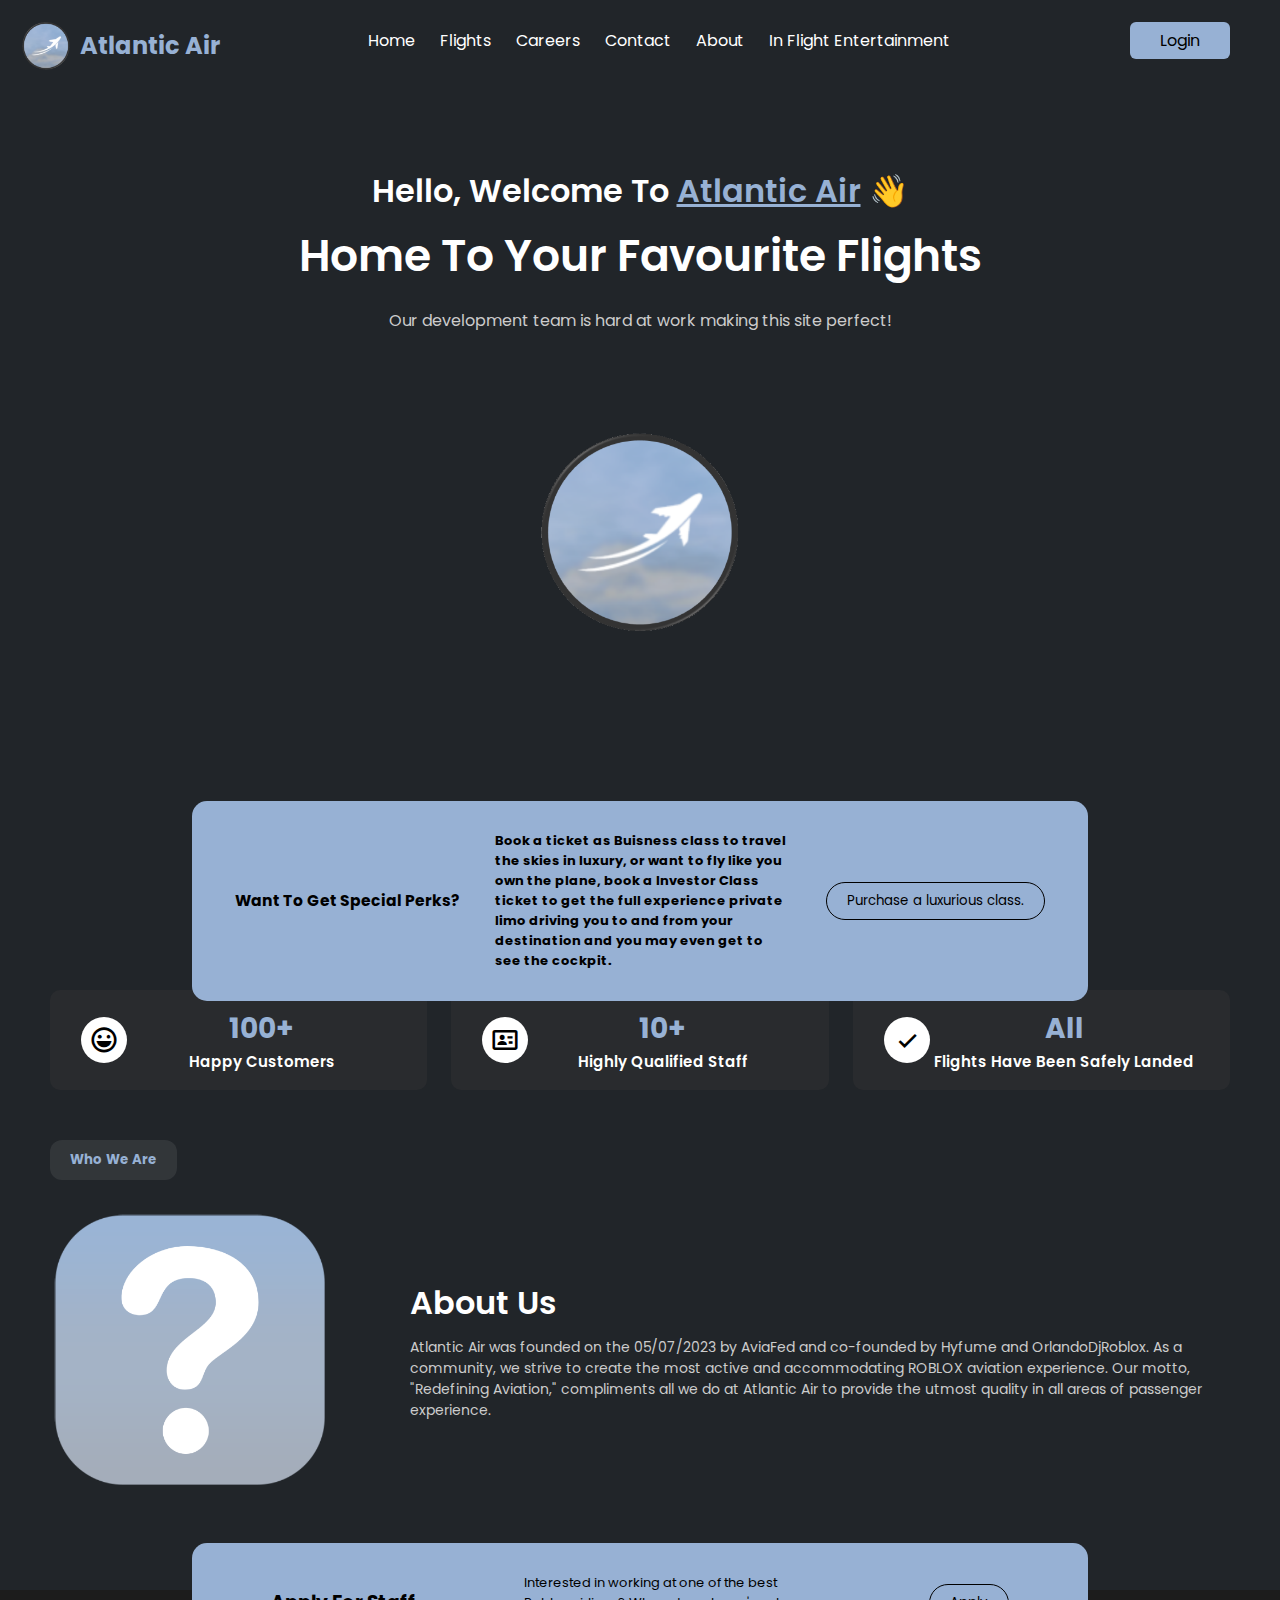
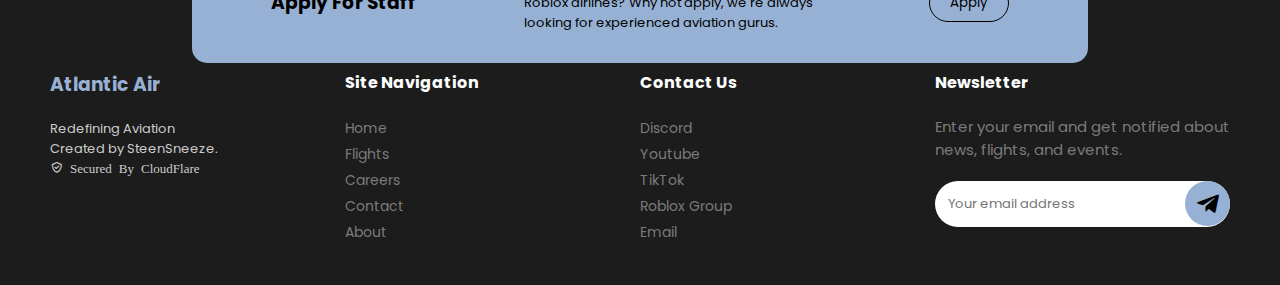
<file: index.html>
<!DOCTYPE html>
<html lang="en">

<head>
    <link rel="icon" href="logo.png" type="image/png">
    <meta charset="UTF-8">
    <meta name="viewport" content="width=device-width, initial-scale=1.0">
    <link rel="stylesheet" href="https://unpkg.com/boxicons@2.1.4/css/boxicons.min.css">
    <link rel="stylesheet" href="App.css">
    <title>Atlantic Air</title>
</head>

<body>
    <div class="logo">
        <img src="logo.png">
        <a>Atlantic Air</a>
    </div>
    <div class='App'>
        <div class="navbar">
            <h2>Atlantic Air</h2>
            <ul>
                <li><a href="index.html">Home</a></li>
                <li><a href="flights.html">Flights</a></li>
                <li><a href="careers.html">Careers</a></li>
                <li><a href="contact.html">Contact</a></li>
                <li><a href="about.html">About</a></li>
                <li><a href="ife.html">In Flight Entertainment</a></li>

            </ul>
            <a href="login.html"><button class="hire-btn">Login</button></a>

        </div>

        <div class="main">
            <h4>Hello, Welcome To <span>Atlantic Air</span> 👋</h4>
            <p class="title">Home To Your Favourite Flights</p>
            <p class="subtitle">Our development team is hard at work making this site perfect!</p>
            <img src="logo.png" alt="Atlantic Air Logo">
        </div>

        <h5>
            <div class="start">
                <h3>Want To Get Special Perks?</h3>
                <p>Book a ticket as Buisness class to travel the skies in luxury, or want to fly like you own the plane,
                    book a Investor Class ticket to get the full experience private limo driving you to and from your
                    destination and you may even get to see the cockpit.</p>
                <a href="https://www.roblox.com/groups/33201100/AtlanticAir-TM#!/store">
                    <button>Purchase a luxurious class.</button>
                </a>
            </div>
        </h5>
        <div class="guarantee">
            <div class="item">
                <div class="icon">
                    <i class='bx bx-happy-alt'></i>
                </div>
                <div class="info">
                    <h3>100+</h3>
                    <p>Happy Customers</p>
                </div>
                <i class=''></i>
            </div>
            <div class="item">
                <div class="icon">
                    <i class='bx bx-id-card'></i>
                </div>
                <div class="info">
                    <h3>10+</h3>
                    <p>Highly Qualified Staff</p>
                </div>
                <i class=''></i>
            </div>
            <div class="item">
                <div class="icon">
                    <i class='bx bx-check'></i>
                </div>
                <div class="info">
                    <h3>All</h3>
                    <p>Flights Have Been Safely Landed</p>
                </div>
                <i class=''></i>
            </div>
        </div>

        <h5 class="seprator">Who We Are</h5>

        <div class="about">
            <img src="Question.png" alt="About Us Image Placeholder">
            <div class="info">
                <h3>About Us</h3>
                <p>Atlantic Air was founded on the 05/07/2023 by AviaFed and co-founded by Hyfume and OrlandoDjRoblox.
                    As a
                    community, we strive to create the most active and accommodating ROBLOX aviation experience. Our
                    motto,
                    "Redefining Aviation," compliments all we do at Atlantic Air to provide the utmost quality in all
                    areas
                    of passenger experience.
                </p>
            </div>
        </div>



        <footer>
            <div class="start">
                <h3>Apply For Staff</h3>
                <p class="left-text">Interested in working at one of the best Roblox airlines? Why not apply, we're
                    always looking for
                    experienced aviation gurus.</p>
                <a
                    href="https://docs.google.com/forms/d/e/1FAIpQLScOhaAz28gIP1VHd8BzXdikMi2RTFudQea3Y_iyNJKf-UBCRw/closedform">
                    <button>Apply</button>
                </a>
            </div>

            <div class="cols">
                <div class="about-col">
                    <h3>Atlantic Air</h3>
                    <p>Redefining Aviation</p>
                    <p>Created by SteenSneeze.</p>
                    <p><i class='bx bx-check-shield'> Secured By CloudFlare</i></p>

                </div>

                <div class="links-col">
                    <h4>Site Navigation</h4>
                    <a href="index.html">Home</a>
                    <a href="flights.html">Flights</a>
                    <a href="careers.html">Careers</a>
                    <a href="contact.html">Contact</a>
                    <a href="about.html">About</a>
                </div>

                <div class="links-col">
                    <h4>Contact Us</h4>
                    <a href="https://discord.gg/85BQymrQqJ">Discord</a>
                    <a href="https://www.youtube.com/channel/UCpftsK-LIoQ8GZlkBF5AwCw">Youtube</a>
                    <a href="https://www.tiktok.com/@atlanticairrblx">TikTok</a>
                    <a href="https://www.roblox.com/groups/33201100/AtlanticAir-TM#!/about#">Roblox Group</a>
                    <a href="mailto:support@atlanticair.xyz">Email</a>
                </div>

                <div class="news-col">
                    <h4>Newsletter</h4>
                    <p>Enter your email and get notified about news, flights, and events.</p>

                    <form>
                        <input type="email" placeholder="Your email address">
                        <button><i class='bx bxl-telegram'></i></button>
                    </form>
                </div>
            </div>
        </footer>
    </div>
</body>


</html>
</file>
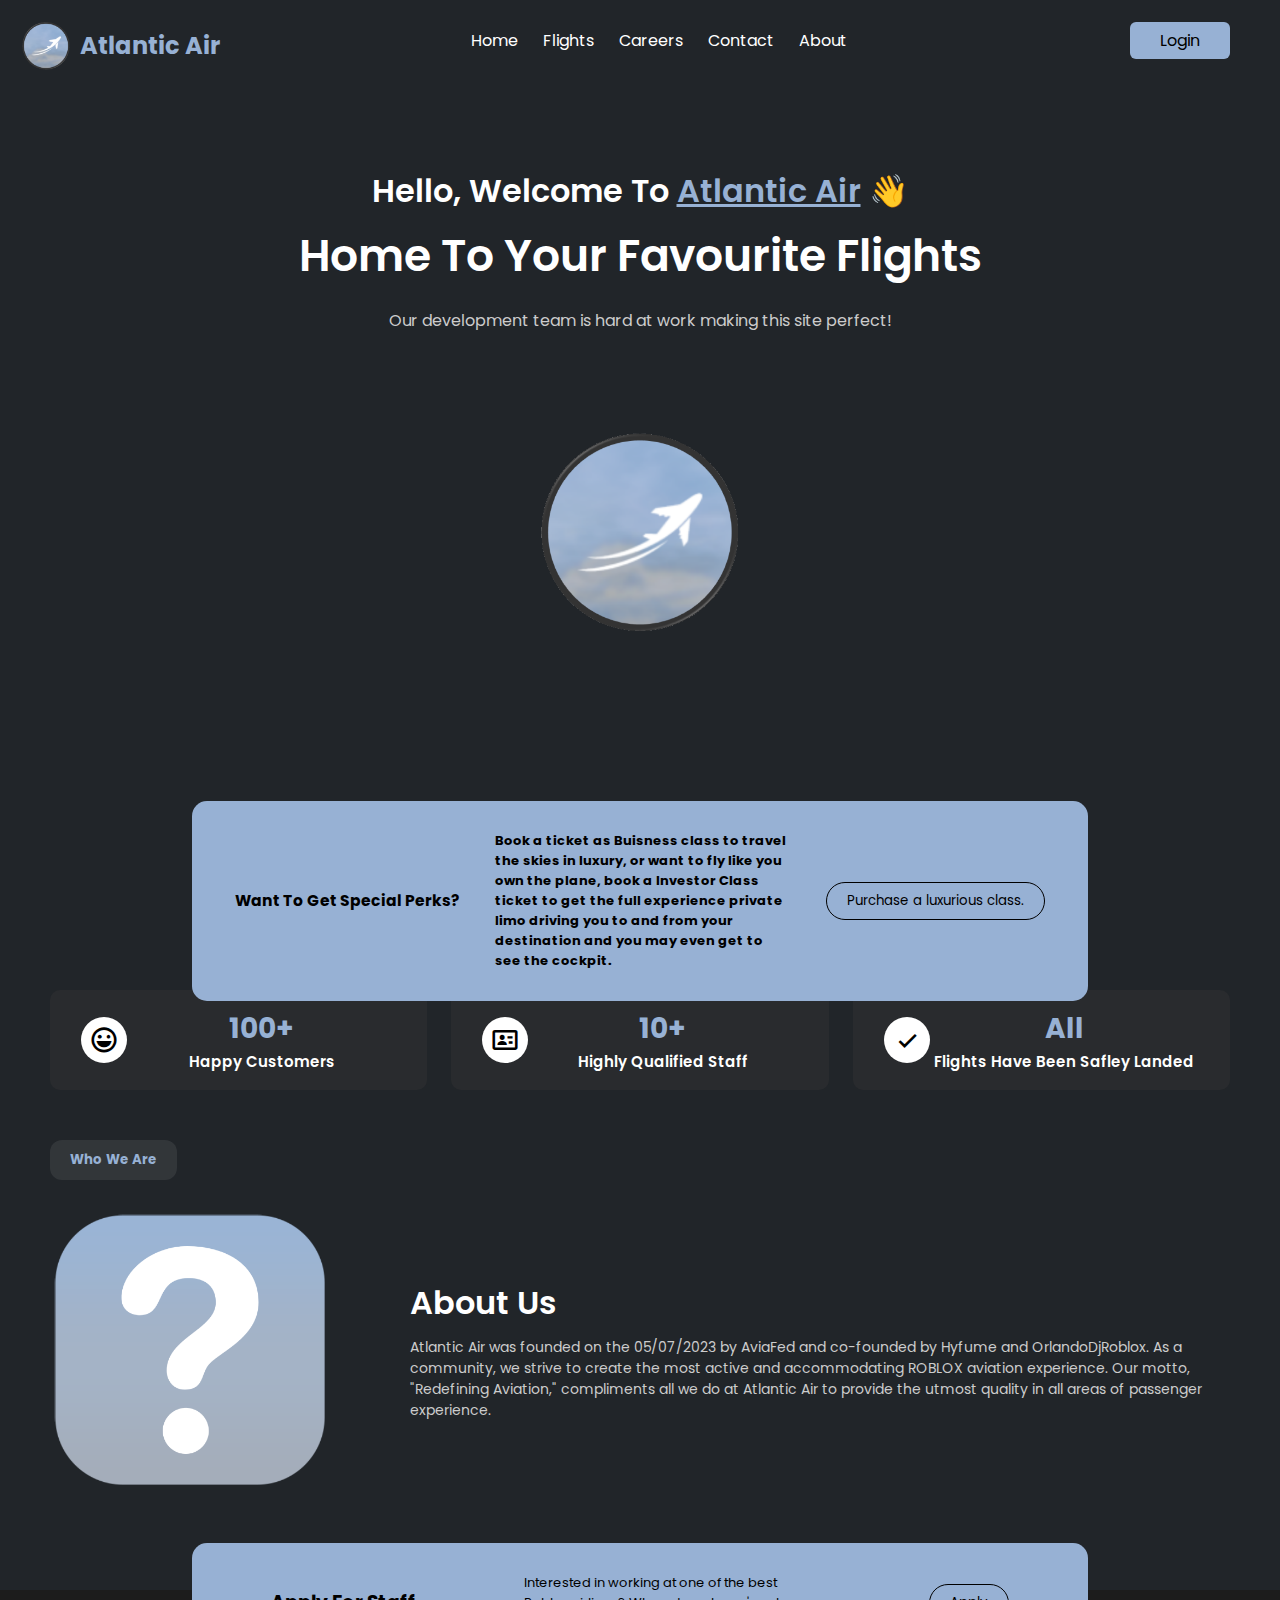
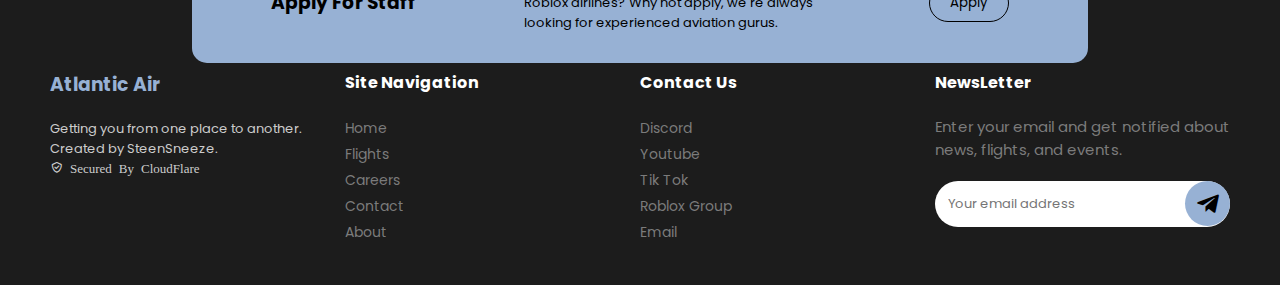
<file: public/index.html>
<!DOCTYPE html>
<html lang="en">

<head>
    <link rel="icon" href="logo.png" type="image/png">
    <meta charset="UTF-8">
    <meta name="viewport" content="width=device-width, initial-scale=1.0">
    <link rel="stylesheet" href="https://unpkg.com/boxicons@2.1.4/css/boxicons.min.css">
    <link rel="stylesheet" href="App.css">
    <title>Atlantic Air</title>
</head>

<body>
    <div class="logo">
        <img src="logo.png">
        <a>Atlantic Air</a>
    </div>
    <div class='App'>
        <div class="navbar">
            <h2>Atlantic Air</h2>
            <ul>
                <li><a href="index.html">Home</a></li>
                <li><a href="flights.html">Flights</a></li>
                <li><a href="careers.html">Careers</a></li>
                <li><a href="contact.html">Contact</a></li>
                <li><a href="about.html">About</a></li>

            </ul>
            <a href="/login/login.html"><button class="hire-btn">Login</button></a>

        </div>

        <div class="main">
            <h4>Hello, Welcome To <span>Atlantic Air</span> 👋</h4>
            <p class="title">Home To Your Favourite Flights</p>
            <p class="subtitle">Our development team is hard at work making this site perfect!</p>
            <img src="logo.png" alt="Atlantic Air Logo">
        </div>

        <h5>
            <div class="start">
                <h3>Want To Get Special Perks?</h3>
                <p>Book a ticket as Buisness class to travel the skies in luxury, or want to fly like you own the plane,
                    book a Investor Class ticket to get the full experience private limo driving you to and from your
                    destination and you may even get to see the cockpit.</p>
                <a href="https://www.roblox.com/groups/33201100/AtlanticAir-TM#!/store">
                    <button>Purchase a luxurious class.</button>
                </a>
            </div>
        </h5>
        <div class="guarantee">
            <div class="item">
                <div class="icon">
                    <i class='bx bx-happy-alt'></i>
                </div>
                <div class="info">
                    <h3>100+</h3>
                    <p>Happy Customers</p>
                </div>
                <i class=''></i>
            </div>
            <div class="item">
                <div class="icon">
                    <i class='bx bx-id-card'></i>
                </div>
                <div class="info">
                    <h3>10+</h3>
                    <p>Highly Qualified Staff</p>
                </div>
                <i class=''></i>
            </div>
            <div class="item">
                <div class="icon">
                    <i class='bx bx-check'></i>
                </div>
                <div class="info">
                    <h3>All</h3>
                    <p>Flights Have Been Safley Landed</p>
                </div>
                <i class=''></i>
            </div>
        </div>

        <h5 class="seprator">Who We Are</h5>

        <div class="about">
            <img src="Question.png" alt="About Us Image Placeholder">
            <div class="info">
                <h3>About Us</h3>
                <p>Atlantic Air was founded on the 05/07/2023 by AviaFed and co-founded by Hyfume and OrlandoDjRoblox.
                    As a
                    community, we strive to create the most active and accommodating ROBLOX aviation experience. Our
                    motto,
                    "Redefining Aviation," compliments all we do at Atlantic Air to provide the utmost quality in all
                    areas
                    of passenger experience.
                </p>
            </div>
        </div>



        <footer>
            <div class="start">
                <h3>Apply For Staff</h3>
                <p class="left-text">Interested in working at one of the best Roblox airlines? Why not apply, we're
                    always looking for
                    experienced aviation gurus.</p>
                <a
                    href="https://docs.google.com/forms/d/e/1FAIpQLScOhaAz28gIP1VHd8BzXdikMi2RTFudQea3Y_iyNJKf-UBCRw/closedform">
                    <button>Apply</button>
                </a>
            </div>

            <div class="cols">
                <div class="about-col">
                    <h3>Atlantic Air</h3>
                    <p>Getting you from one place to another.</p>
                    <p>Created by SteenSneeze.</p>
                    <p><i class='bx bx-check-shield'> Secured By CloudFlare</i></p>

                </div>

                <div class="links-col">
                    <h4>Site Navigation</h4>
                    <a href="index.html">Home</a>
                    <a href="flights.html">Flights</a>
                    <a href="careers.html">Careers</a>
                    <a href="contact.html">Contact</a>
                    <a href="about.html">About</a>
                </div>

                <div class="links-col">
                    <h4>Contact Us</h4>
                    <a href="https://discord.gg/85BQymrQqJ">Discord</a>
                    <a href="https://www.youtube.com/channel/UCpftsK-LIoQ8GZlkBF5AwCw">Youtube</a>
                    <a href="https://www.tiktok.com/@atlanticairrblx">Tik Tok</a>
                    <a href="https://www.roblox.com/groups/33201100/AtlanticAir-TM#!/about#">Roblox Group</a>
                    <a href="mailto:support@atlanticair.xyz">Email</a>
                </div>

                <div class="news-col">
                    <h4>NewsLetter</h4>
                    <p>Enter your email and get notified about news, flights, and events.</p>

                    <form>
                        <input type="email" placeholder="Your email address">
                        <button><i class='bx bxl-telegram'></i></button>
                    </form>
                </div>
            </div>
        </footer>
    </div>
</body>


</html>
</file>
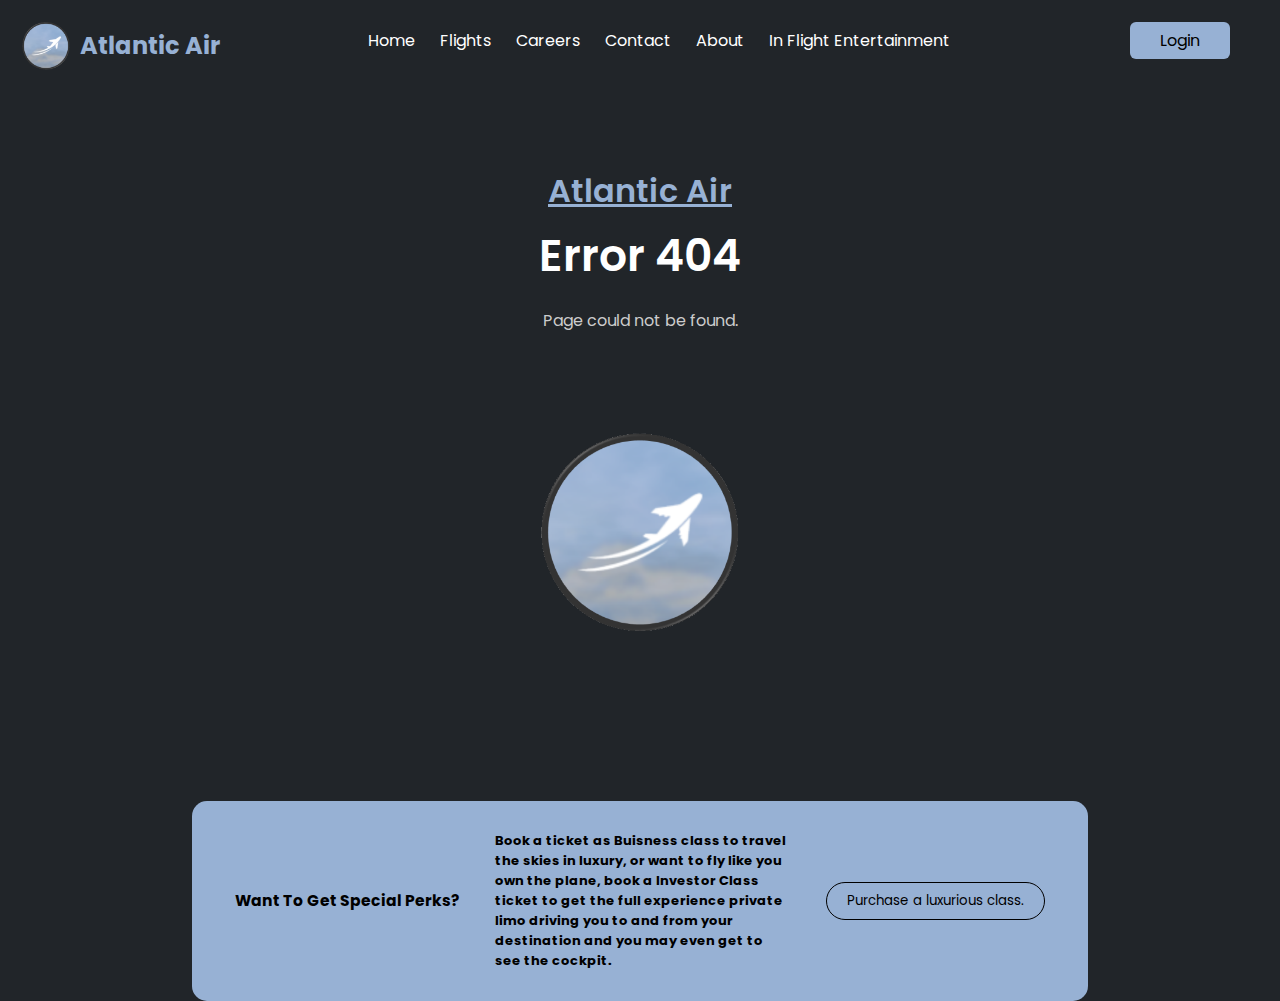
<file: about.html>
<!DOCTYPE html>
<html lang="en">

<head>
    <link rel="icon" href="logo.png" type="image/png">
    <meta charset="UTF-8">
    <meta name="viewport" content="width=device-width, initial-scale=1.0">
    <link rel="stylesheet" href="https://unpkg.com/boxicons@2.1.4/css/boxicons.min.css">
    <link rel="stylesheet" href="App.css">
    <title>Atlantic Air</title>
</head>

<body>
    <div class="logo">
        <img src="logo.png">
        <a>Atlantic Air</a>
    </div>
    <div class='App'>
        <div class="navbar">
            <h2>Atlantic Air</h2>
            <ul>
                <li><a href="index.html">Home</a></li>
                <li><a href="flights.html">Flights</a></li>
                <li><a href="careers.html">Careers</a></li>
                <li><a href="contact.html">Contact</a></li>
                <li><a href="about.html">About</a></li>
                <li><a href="ife.html">In Flight Entertainment</a></li>

            </ul>
            <a href="login.html"><button class="hire-btn">Login</button></a>
        </div>

        <div class="main">
            <h4><span>Atlantic Air</span></h4>
            <p class="title">Error 404</p>
            <p class="subtitle">Page could not be found.</p>
            <img src="logo.png" alt="Atlantic Air Logo">
        </div>

        <h5>
            <div class="start">
                <h3>Want To Get Special Perks?</h3>
                <p>Book a ticket as Buisness class to travel the skies in luxury, or want to fly like you own the plane,
                    book a Investor Class ticket to get the full experience private limo driving you to and from your
                    destination and you may even get to see the cockpit.</p>
                <a href="https://www.roblox.com/groups/33201100/AtlanticAir-TM#!/store">
                    <button>Purchase a luxurious class.</button>
                </a>
            </div>
        </h5>
</file>
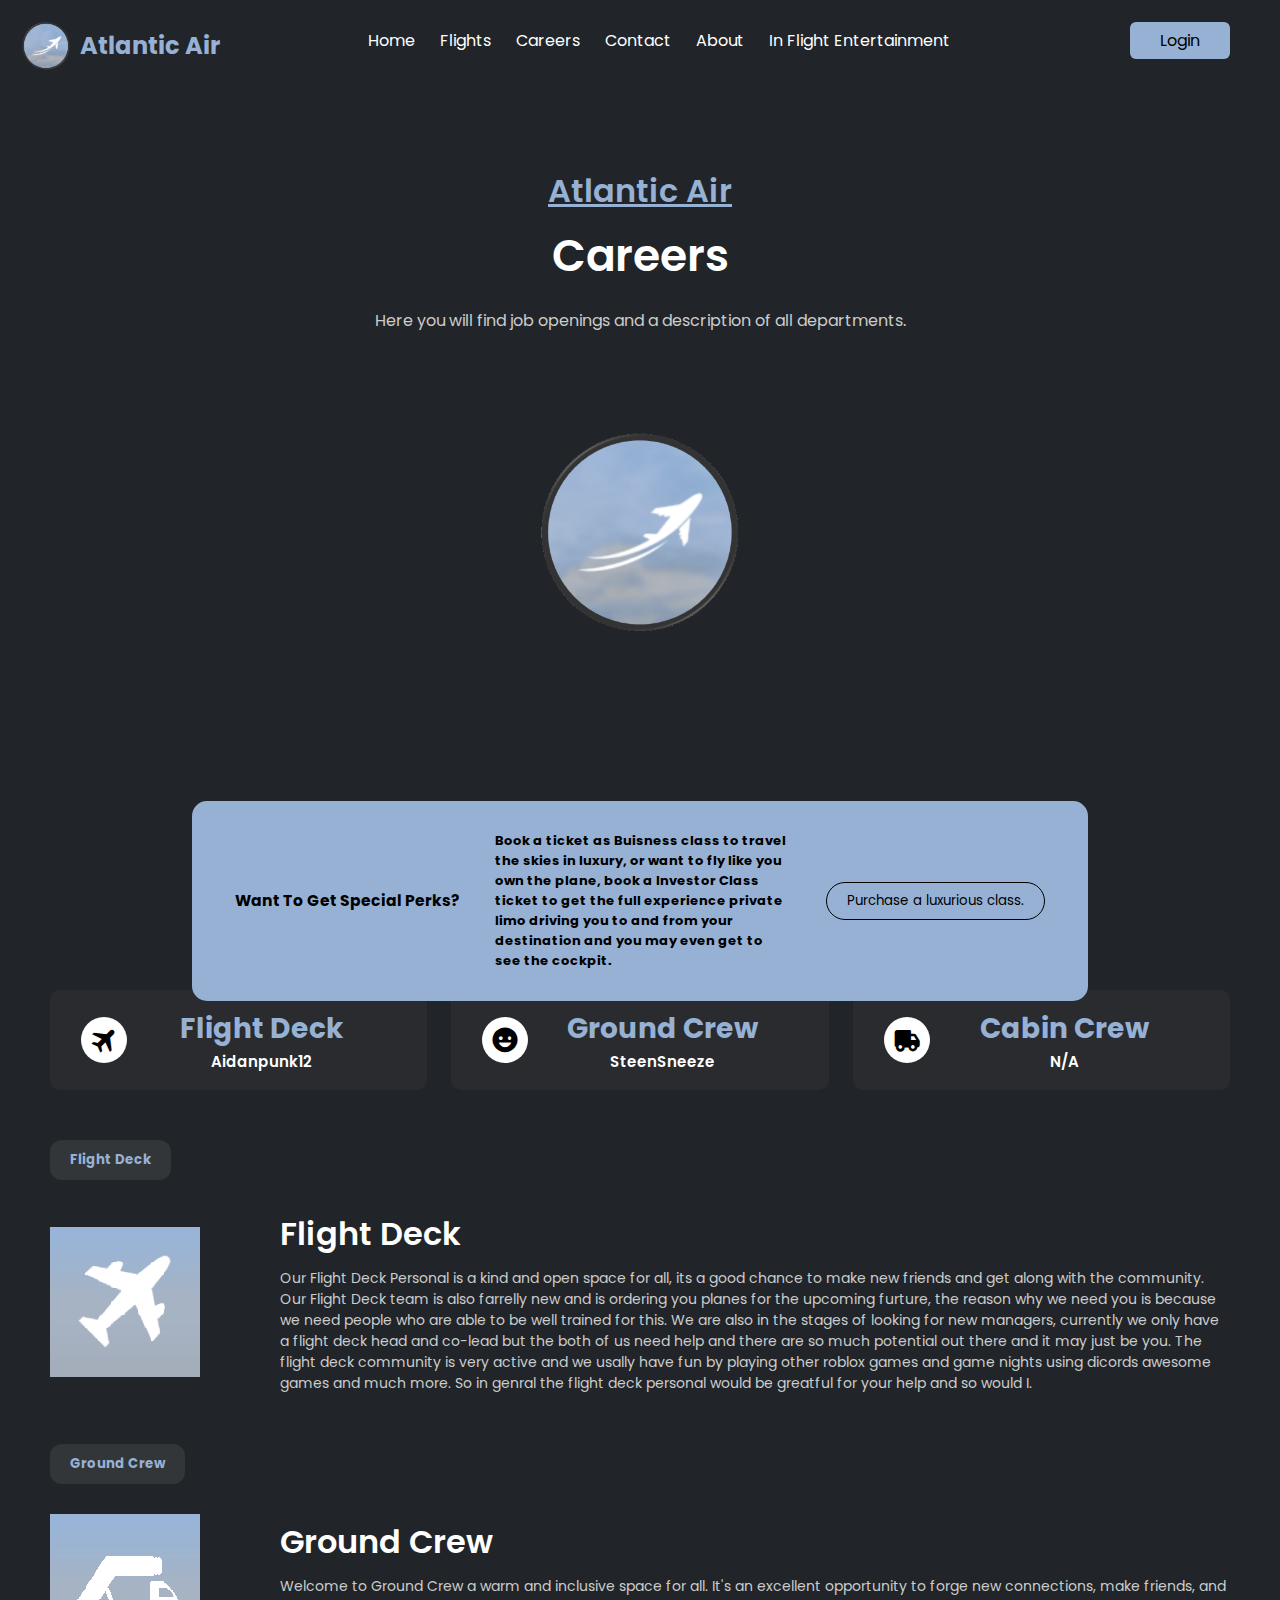
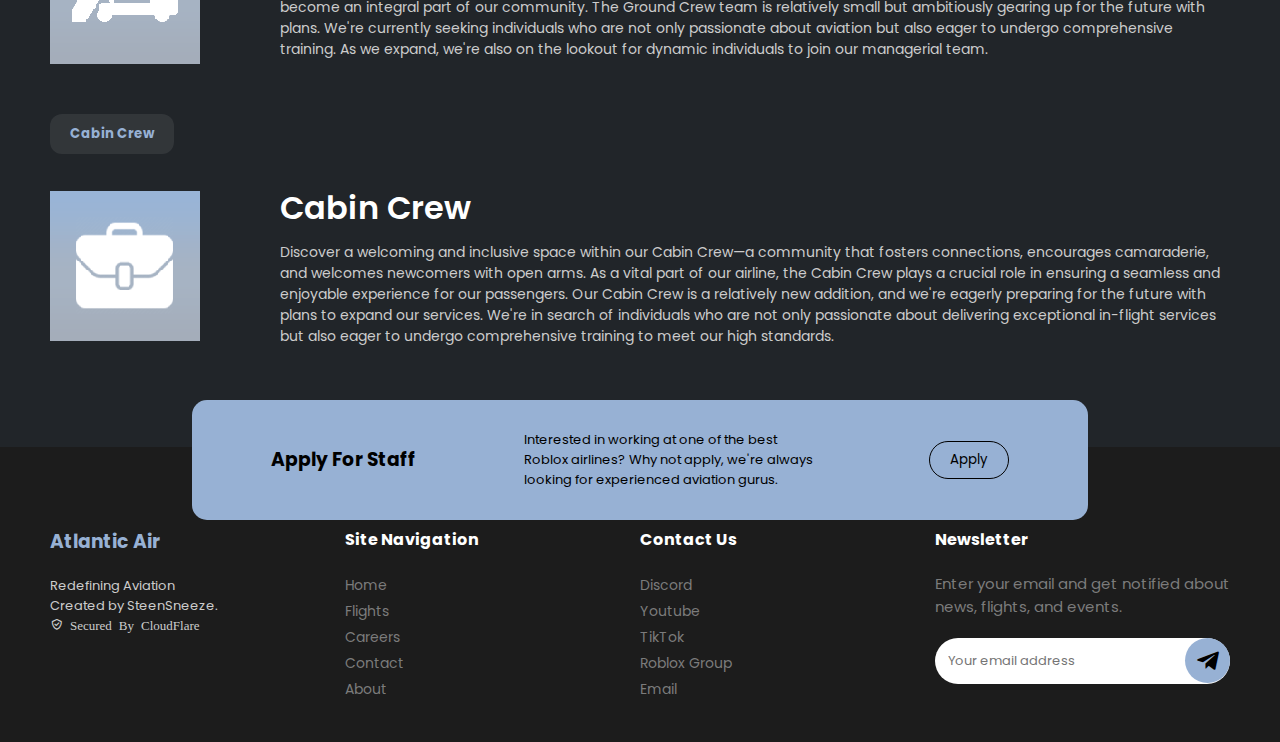
<file: careers.html>
<!DOCTYPE html>
<html lang="en">

<head>
    <link rel="icon" href="logo.png" type="image/png">
    <meta charset="UTF-8">
    <meta name="viewport" content="width=device-width, initial-scale=1.0">
    <link rel="stylesheet" href="https://unpkg.com/boxicons@2.1.4/css/boxicons.min.css">
    <link rel="stylesheet" href="App.css">
    <title>Atlantic Air</title>
</head>

<body>
    <div class="logo">
        <img src="logo.png">
        <a>Atlantic Air</a>
    </div>
    <div class='App'>
        <div class="navbar">
            <h2>Atlantic Air</h2>
            <ul>
                <li><a href="index.html">Home</a></li>
                <li><a href="flights.html">Flights</a></li>
                <li><a href="careers.html">Careers</a></li>
                <li><a href="contact.html">Contact</a></li>
                <li><a href="about.html">About</a></li>
                <li><a href="ife.html">In Flight Entertainment</a></li>

            </ul>
            <a href="login.html"><button class="hire-btn">Login</button></a>
        </div>

        <div class="main">
            <h4><span>Atlantic Air</span></h4>
            <p class="title">Careers</p>
            <p class="subtitle">Here you will find job openings and a description of all departments.</p>
            <img src="logo.png" alt="Atlantic Air Logo">
        </div>

        <h5>
            <div class="start">
                <h3>Want To Get Special Perks?</h3>
                <p>Book a ticket as Buisness class to travel the skies in luxury, or want to fly like you own the plane,
                    book a Investor Class ticket to get the full experience private limo driving you to and from your
                    destination and you may even get to see the cockpit.</p>
                <a href="https://www.roblox.com/groups/33201100/AtlanticAir-TM#!/store">
                    <button>Purchase a luxurious class.</button>
                </a>
            </div>
        </h5>
        <div class="guarantee">
            <div class="item">
                <div class="icon">
                    <i class='bx bxs-plane-alt'></i>
                </div>
                <div class="info">
                    <h3>Flight Deck</h3>
                    <p>Aidanpunk12</p>
                </div>
                <i class=''></i>
            </div>
            <div class="item">
                <div class="icon">
                    <i class='bx bxs-happy'></i>
                </div>
                <div class="info">
                    <h3>Ground Crew</h3>
                    <p>SteenSneeze</p>
                </div>
                <i class=''></i>
            </div>
            <div class="item">
                <div class="icon">
                    <i class='bx bxs-truck'></i>
                </div>
                <div class="info">
                    <h3>Cabin Crew</h3>
                    <p>N/A</p>
                </div>
                <i class=''></i>
            </div>
        </div>

        <h5 class="seprator">Flight Deck</h5>

        <div class="about">
            <img src="FD.png" alt="About Us Image Placeholder">
            <div class="info">
                <h3>Flight Deck</h3>
                <p>Our Flight Deck Personal is a kind and open space for all, its a good chance to make new friends and
                    get along with the community. Our Flight Deck team is also farrelly new and is ordering you planes
                    for the upcoming furture, the reason why we need you is because we need people who are able to be
                    well trained for this. We are also in the stages of looking for new managers, currently we only have
                    a flight deck head and co-lead but the both of us need help and there are so much potential out
                    there and it may just be you. The flight deck community is very active and we usally have fun by
                    playing other roblox games and game nights using dicords awesome games and much more. So in genral
                    the flight deck personal would be greatful for your help and so would I.
                </p>
            </div>
        </div>
        <h5 class="seprator">Ground Crew</h5>
        <div class="about">
            <img src="GC.png" alt="About Us Image Placeholder">
            <div class="info">
                <h3>Ground Crew</h3>
                <p>Welcome to Ground Crew a warm and inclusive space for all. It's an excellent opportunity to forge new
                    connections, make friends, and become an integral part of our community. The Ground Crew team is
                    relatively small but ambitiously gearing up for the future with plans. We're
                    currently seeking individuals who are not only passionate about aviation but also eager to undergo
                    comprehensive training. As we expand, we're also on the lookout for dynamic individuals to join our
                    managerial team.
                </p>
            </div>
        </div>
        <h5 class="seprator">Cabin Crew</h5>
        <div class="about">
            <img src="CC.png" alt="About Us Image Placeholder">
            <div class="info">
                <h3>Cabin Crew</h3>
                <p>Discover a welcoming and inclusive space within our Cabin Crew—a community that fosters connections,
                    encourages camaraderie, and welcomes newcomers with open arms. As a vital part of our airline, the
                    Cabin Crew plays a crucial role in ensuring a seamless and enjoyable experience for our passengers.
                    Our Cabin Crew is a relatively new addition, and we're eagerly preparing for the future with plans
                    to expand our services. We're in search of individuals who are not only passionate about delivering
                    exceptional in-flight services but also eager to undergo comprehensive training to meet our high
                    standards.
                </p>
            </div>
        </div>


        <footer>
            <div class="start">
                <h3>Apply For Staff</h3>
                <p class="left-text">Interested in working at one of the best Roblox airlines? Why not apply, we're
                    always looking for
                    experienced aviation gurus.</p>
                <a
                    href="https://docs.google.com/forms/d/e/1FAIpQLScOhaAz28gIP1VHd8BzXdikMi2RTFudQea3Y_iyNJKf-UBCRw/closedform">
                    <button>Apply</button>
                </a>
            </div>

            <div class="cols">
                <div class="about-col">
                    <h3>Atlantic Air</h3>
                    <p>Redefining Aviation</p>
                    <p>Created by SteenSneeze.</p>
                    <p><i class='bx bx-check-shield'> Secured By CloudFlare</i></p>

                </div>

                <div class="links-col">
                    <h4>Site Navigation</h4>
                    <a href="index.html">Home</a>
                    <a href="flights.html">Flights</a>
                    <a href="careers.html">Careers</a>
                    <a href="contact.html">Contact</a>
                    <a href="about.html">About</a>
                </div>

                <div class="links-col">
                    <h4>Contact Us</h4>
                    <a href="https://discord.gg/85BQymrQqJ">Discord</a>
                    <a href="https://www.youtube.com/channel/UCpftsK-LIoQ8GZlkBF5AwCw">Youtube</a>
                    <a href="https://www.tiktok.com/@atlanticairrblx">TikTok</a>
                    <a href="https://www.roblox.com/groups/33201100/AtlanticAir-TM#!/about#">Roblox Group</a>
                    <a href="mailto:support@atlanticair.xyz">Email</a>
                </div>

                <div class="news-col">
                    <h4>Newsletter</h4>
                    <p>Enter your email and get notified about news, flights, and events.</p>

                    <form>
                        <input type="email" placeholder="Your email address">
                        <button><i class='bx bxl-telegram'></i></button>
                    </form>
                </div>
            </div>
        </footer>
    </div>
</body>


</html>
</file>
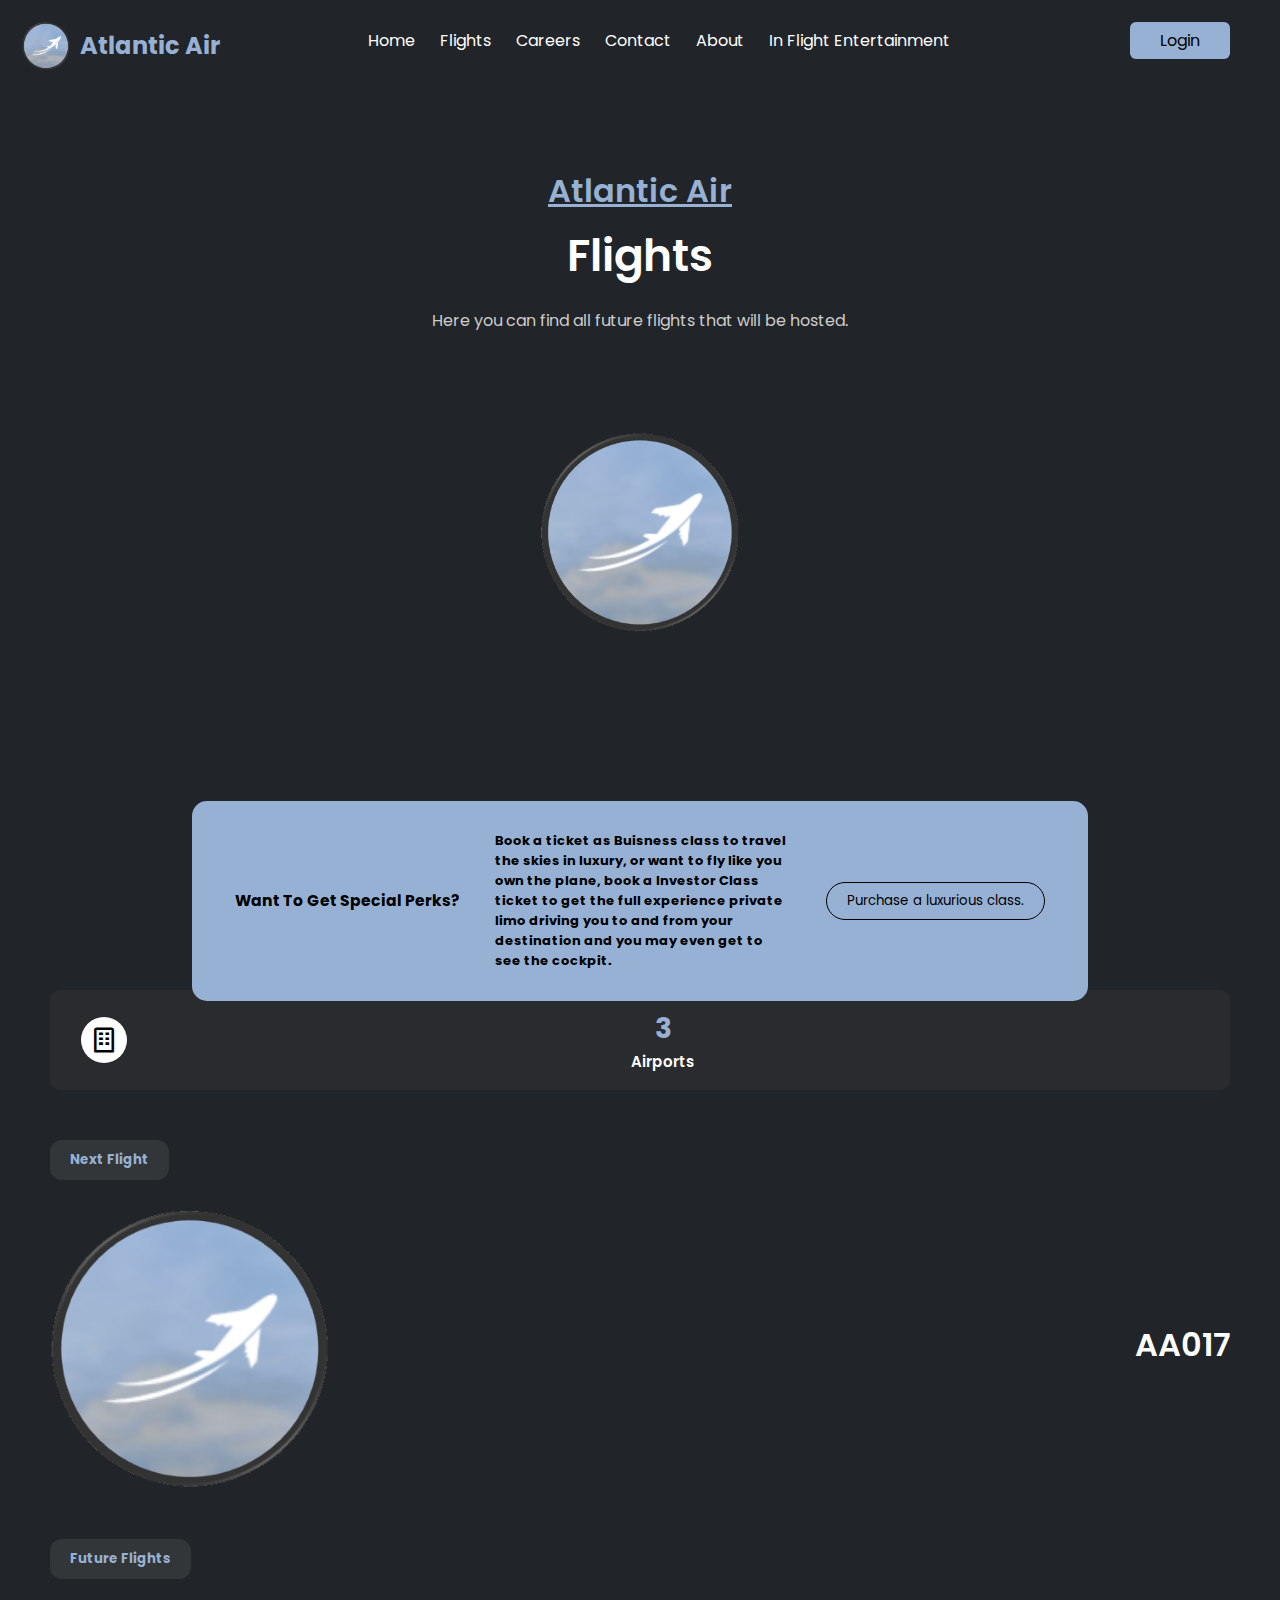
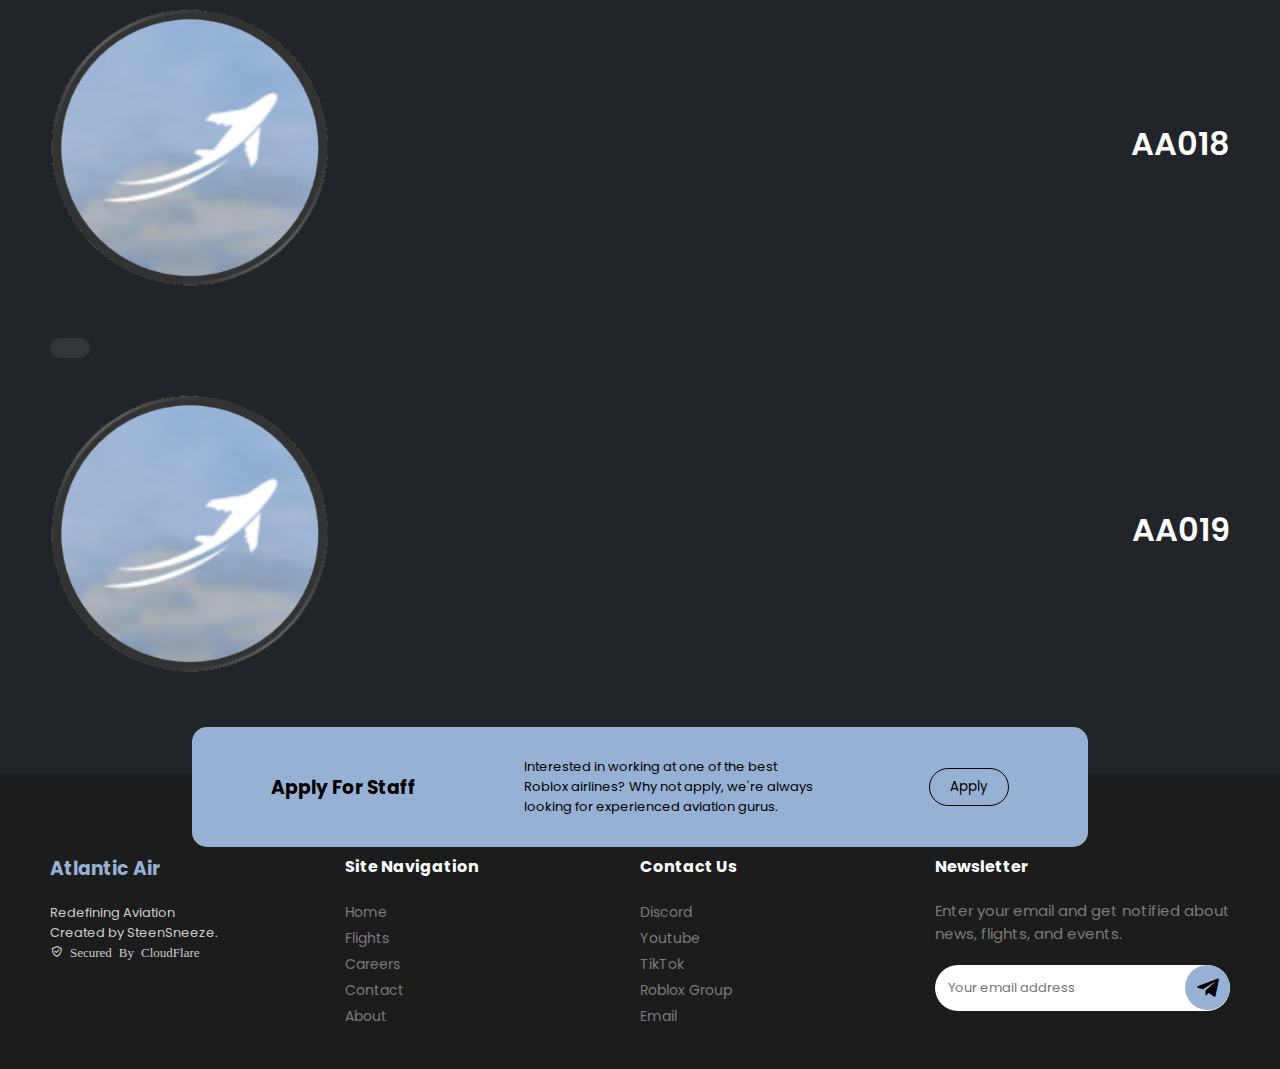
<file: flights.html>
<!DOCTYPE html>
<html lang="en">

<head>
    <link rel="icon" href="logo.png" type="image/png">
    <meta charset="UTF-8">
    <meta name="viewport" content="width=device-width, initial-scale=1.0">
    <link rel="stylesheet" href="https://unpkg.com/boxicons@2.1.4/css/boxicons.min.css">
    <link rel="stylesheet" href="App.css">
    <title>Atlantic Air</title>
</head>

<body>
    <div class="logo">
        <img src="logo.png">
        <a>Atlantic Air</a>
    </div>
    <div class='App'>
        <div class="navbar">
            <h2>Atlantic Air</h2>
            <ul>
                <li><a href="index.html">Home</a></li>
                <li><a href="flights.html">Flights</a></li>
                <li><a href="careers.html">Careers</a></li>
                <li><a href="contact.html">Contact</a></li>
                <li><a href="about.html">About</a></li>
                <li><a href="ife.html">In Flight Entertainment</a></li>

            </ul>
            <a href="login.html"><button class="hire-btn">Login</button></a>
        </div>
        <div class="main">
            <h4><span>Atlantic Air</span></h4>
            <p class="title">Flights</p>
            <p class="subtitle">Here you can find all future flights that will be hosted.</p>
            <img src="logo.png" alt="Atlantic Air Logo">
        </div>
        <h5>
            <div class="start">
                <h3>Want To Get Special Perks?</h3>
                <p>Book a ticket as Buisness class to travel the skies in luxury, or want to fly like you own the plane,
                    book a Investor Class ticket to get the full experience private limo driving you to and from your
                    destination and you may even get to see the cockpit.</p>
                <a href="https://www.roblox.com/groups/33201100/AtlanticAir-TM#!/store">
                    <button>Purchase a luxurious class.</button>
                </a>
            </div>
        </h5>
        <div class="guarantee">
            <div class="item">
                <div class="icon">
                    <i class='bx bx-building'></i>
                </div>
                <div class="info">
                    <h3>3</h3>
                    <p>Airports</p>
                </div>
                <i class=''></i>
            </div>

        </div>
        <h5 class="seprator">Next Flight</h5>

        <div class="about">
            <img src="logo.png" alt="LongBeach Airport">
            <div class="info">
                <h3>AA017</h3>
                <p>
                </p>
            </div>
        </div>
        <h5 class="seprator">Future Flights</h5>

        <div class="about">
            <img src="logo.png" alt="Varna Airport">
            <div class="info">
                <h3>AA018</h3>
                <p>
                </p>
            </div>
        </div>

        <h5 class="seprator"></h5>
        <div class="about">
            <img src="logo.png" alt="Pathos Airport">
            <div class="info">
                <h3>AA019</h3>
                <p>
                </p>
            </div>
        </div>
        <footer>
            <div class="start">
                <h3>Apply For Staff</h3>
                <p class="left-text">Interested in working at one of the best Roblox airlines? Why not apply, we're
                    always looking for
                    experienced aviation gurus.</p>
                <a
                    href="https://docs.google.com/forms/d/e/1FAIpQLScOhaAz28gIP1VHd8BzXdikMi2RTFudQea3Y_iyNJKf-UBCRw/closedform">
                    <button>Apply</button>
                </a>
            </div>

            <div class="cols">
                <div class="about-col">
                    <h3>Atlantic Air</h3>
                    <p>Redefining Aviation</p>
                    <p>Created by SteenSneeze.</p>
                    <p><i class='bx bx-check-shield'> Secured By CloudFlare</i></p>

                </div>

                <div class="links-col">
                    <h4>Site Navigation</h4>
                    <a href="index.html">Home</a>
                    <a href="flights.html">Flights</a>
                    <a href="careers.html">Careers</a>
                    <a href="contact.html">Contact</a>
                    <a href="about.html">About</a>
                </div>

                <div class="links-col">
                    <h4>Contact Us</h4>
                    <a href="https://discord.gg/85BQymrQqJ">Discord</a>
                    <a href="https://www.youtube.com/channel/UCpftsK-LIoQ8GZlkBF5AwCw">Youtube</a>
                    <a href="https://www.tiktok.com/@atlanticairrblx">TikTok</a>
                    <a href="https://www.roblox.com/groups/33201100/AtlanticAir-TM#!/about#">Roblox Group</a>
                    <a href="mailto:support@atlanticair.xyz">Email</a>
                </div>

                <div class="news-col">
                    <h4>Newsletter</h4>
                    <p>Enter your email and get notified about news, flights, and events.</p>

                    <form>
                        <input type="email" placeholder="Your email address">
                        <button><i class='bx bxl-telegram'></i></button>
                    </form>
                </div>
            </div>
        </footer>
    </div>
</body>


</html>
</file>
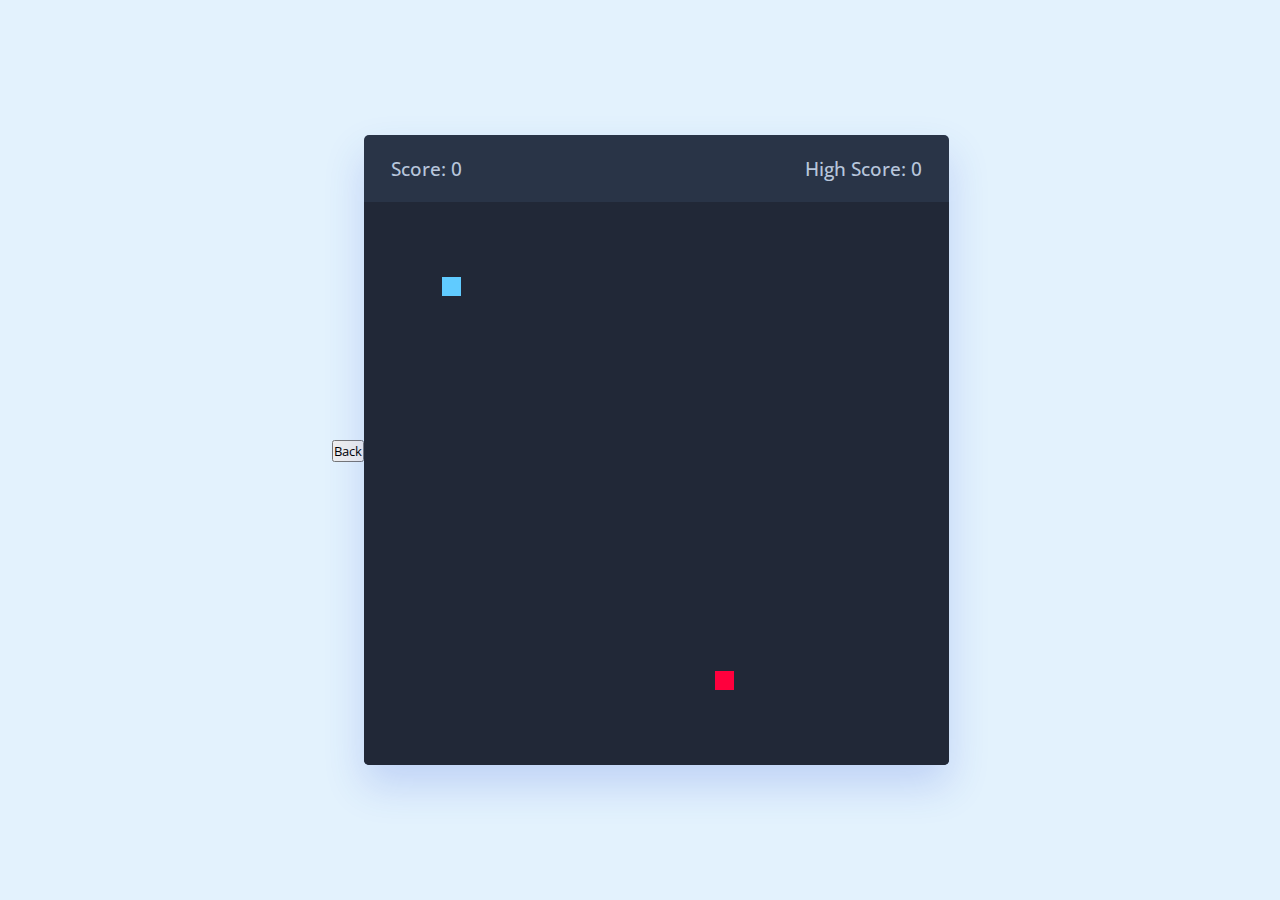
<file: ife.html>
<!DOCTYPE html>
<html lang="en">

<head>
    <link rel="icon" href="logo.png" type="image/png">
    <meta charset="UTF-8">
    <meta http-equiv="X-UA-Compatible" content="IE=edge">
    <meta name="viewport" content="width=device-width, initial-scale=1.0">
    <link rel="stylesheet" href="https://cdnjs.cloudflare.com/ajax/libs/font-awesome/6.3.0/css/all.min.css">
    <link rel="stylesheet" href="ife.css">
    <title>IFE | AtlanticAir</title>
</head>

<body>
    <a href="index.html"><button class="hire-btn">Back</button></a>
    <div class="wrapper">
        <div class="game-details">
            <span class="score">Score: 0</span>
            <span class="high-score">High Score: 0</span>
        </div>

        <div class="play-board"></div>

        <div class="controls">
            <i data-key="ArrowLeft" class="fa-solid fa-arrow-left-long"></i>
            <i data-key="ArrowUp" class="fa-solid fa-arrow-up-long"></i>
            <i data-key="ArrowRight" class="fa-solid fa-arrow-right-long"></i>
            <i data-key="ArrowDown" class="fa-solid fa-arrow-down-long"></i>
        </div>

    </div>


    <script src="ife.js"></script>
</body>

</html>
</file>
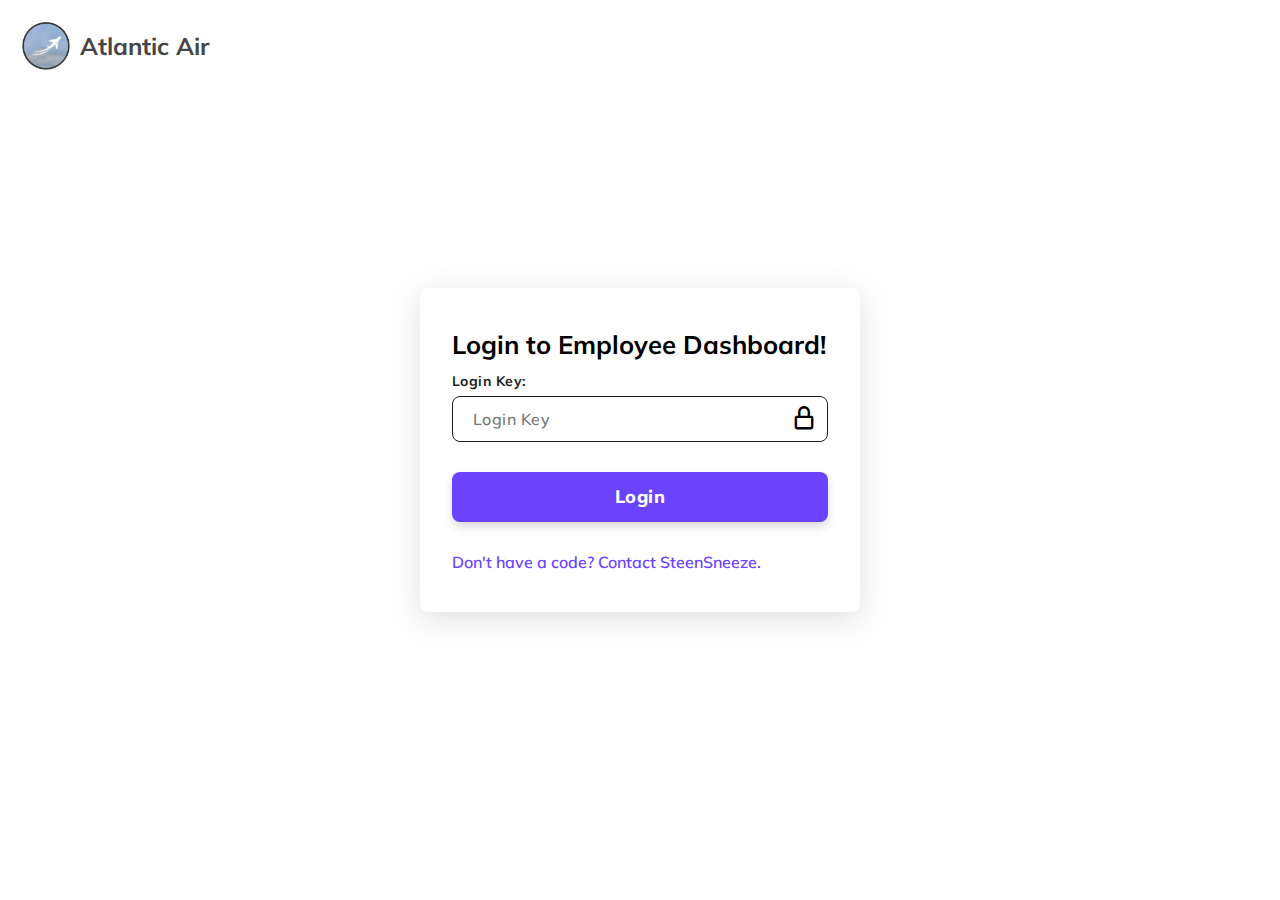
<file: login.html>
<!DOCTYPE html>
<html lang="en">

<head>
    <link rel="icon" href="logo.png" type="image/png">
    <meta charset="UTF-8">
    <meta name="viewport" content="width=device-width, initial-scale=1.0">
    <link href='https://unpkg.com/boxicons@2.1.4/css/boxicons.min.css' rel='stylesheet'>
    <link rel="stylesheet" href="login.css">
    <title>Atlantic Air | Employee Login</title>
</head>

<body>

    <div class="logo">
        <img src="logo.png">
        <a href="index.html">Atlantic Air</a>
    </div>

    <div class="container">
        <h1>Login to Employee Dashboard!</h1>

        <form id="redirectForm">

            <label for="loginKeyInput">Login Key:</label>
            <div class="custome-input">
                <input id="loginKeyInput" type="password" name="loginkey" placeholder="Login Key" required>
                <i class='bx bx-lock-alt'></i>
            </div>
            <button class="login" type="submit">Login</button>
            <div class="links">
                <a href="#">Don't have a code? Contact SteenSneeze.</a>
            </div>
        </form>

    </div>

    <script defer src="login.js"></script>
</body>

</html>
</file>
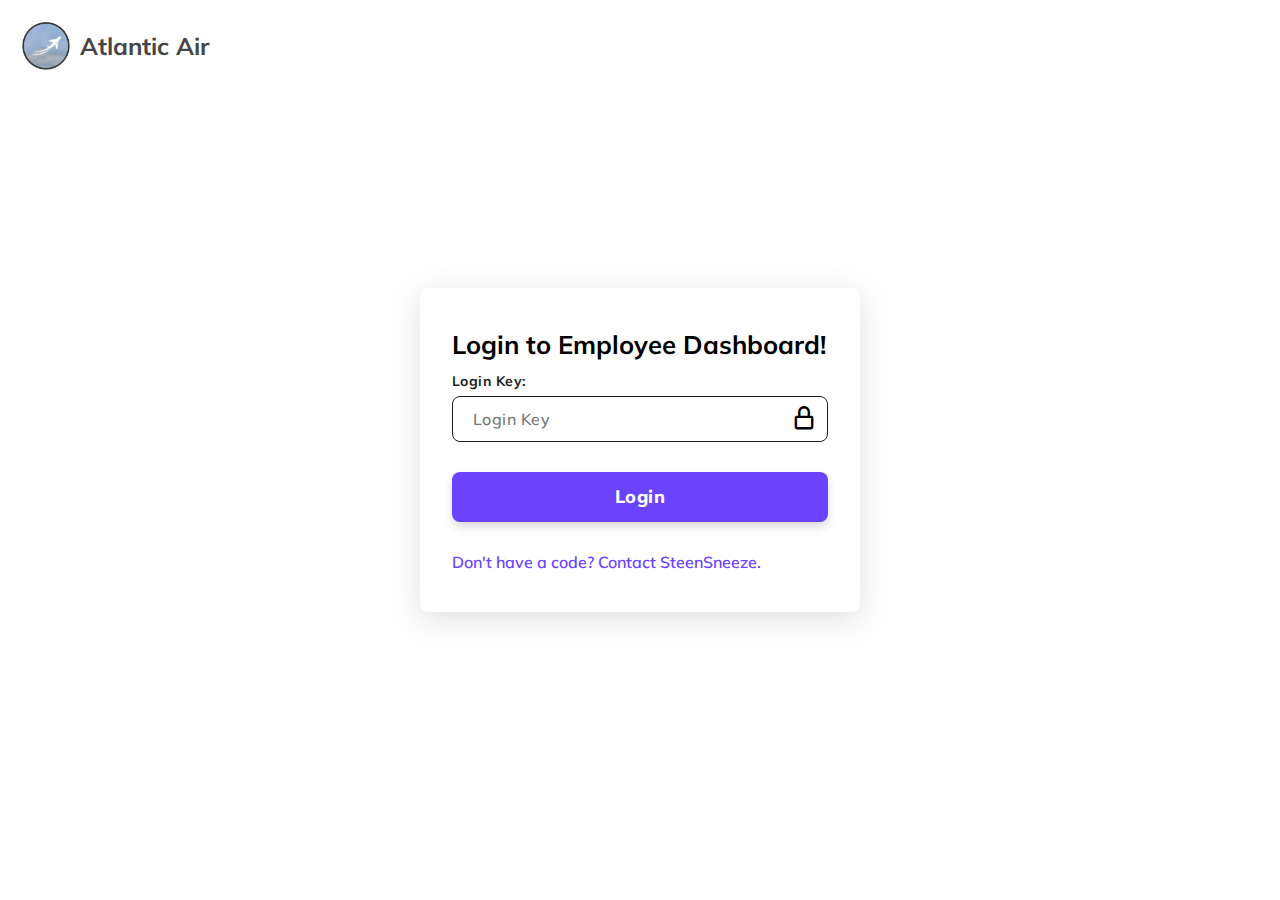
<file: login/login.html>
<!DOCTYPE html>
<html lang="en">

<head>
    <link rel="icon" href="logo.png" type="image/png">
    <meta charset="UTF-8">
    <meta name="viewport" content="width=device-width, initial-scale=1.0">
    <link href='https://unpkg.com/boxicons@2.1.4/css/boxicons.min.css' rel='stylesheet'>
    <link rel="stylesheet" href="login.css">
    <title>Atlantic Air | Employee Login</title>
</head>

<body>

    <div class="logo">
        <img src="logo.png">
        <a href="/public/index.html">Atlantic Air</a>
    </div>

    <div class="container">
        <h1>Login to Employee Dashboard!</h1>

        <form id="redirectForm">

            <label for="loginKeyInput">Login Key:</label>
            <div class="custome-input">
                <input id="loginKeyInput" type="password" name="loginkey" placeholder="Login Key" required>
                <i class='bx bx-lock-alt'></i>
            </div>
            <button class="login" type="submit">Login</button>
            <div class="links">
                <a href="#">Don't have a code? Contact SteenSneeze.</a>
            </div>
        </form>

    </div>

    <script defer src="login.js"></script>
</body>

</html>
</file>
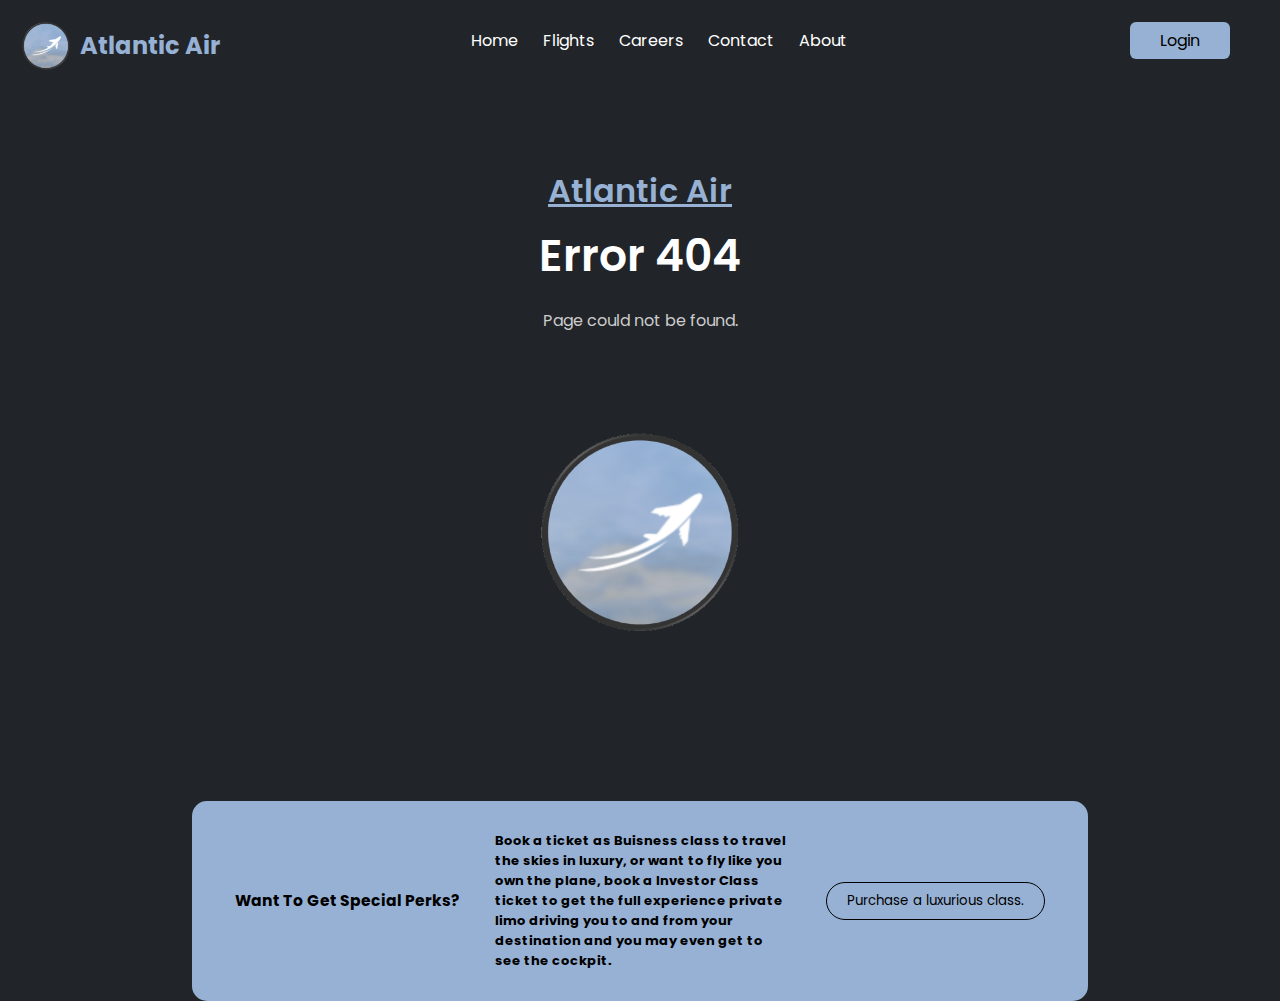
<file: public/about.html>
<!DOCTYPE html>
<html lang="en">

<head>
    <link rel="icon" href="logo.png" type="image/png">
    <meta charset="UTF-8">
    <meta name="viewport" content="width=device-width, initial-scale=1.0">
    <link rel="stylesheet" href="https://unpkg.com/boxicons@2.1.4/css/boxicons.min.css">
    <link rel="stylesheet" href="App.css">
    <title>Atlantic Air</title>
</head>

<body>
    <div class="logo">
        <img src="logo.png">
        <a>Atlantic Air</a>
    </div>
    <div class='App'>
        <div class="navbar">
            <h2>Atlantic Air</h2>
            <ul>
                <li><a href="index.html">Home</a></li>
                <li><a href="flights.html">Flights</a></li>
                <li><a href="careers.html">Careers</a></li>
                <li><a href="contact.html">Contact</a></li>
                <li><a href="about.html">About</a></li>

            </ul>
            <a href="/login/login.html"><button class="hire-btn">Login</button></a>
        </div>

        <div class="main">
            <h4><span>Atlantic Air</span></h4>
            <p class="title">Error 404</p>
            <p class="subtitle">Page could not be found.</p>
            <img src="logo.png" alt="Atlantic Air Logo">
        </div>

        <h5>
            <div class="start">
                <h3>Want To Get Special Perks?</h3>
                <p>Book a ticket as Buisness class to travel the skies in luxury, or want to fly like you own the plane,
                    book a Investor Class ticket to get the full experience private limo driving you to and from your
                    destination and you may even get to see the cockpit.</p>
                <a href="https://www.roblox.com/groups/33201100/AtlanticAir-TM#!/store">
                    <button>Purchase a luxurious class.</button>
                </a>
            </div>
        </h5>
</file>
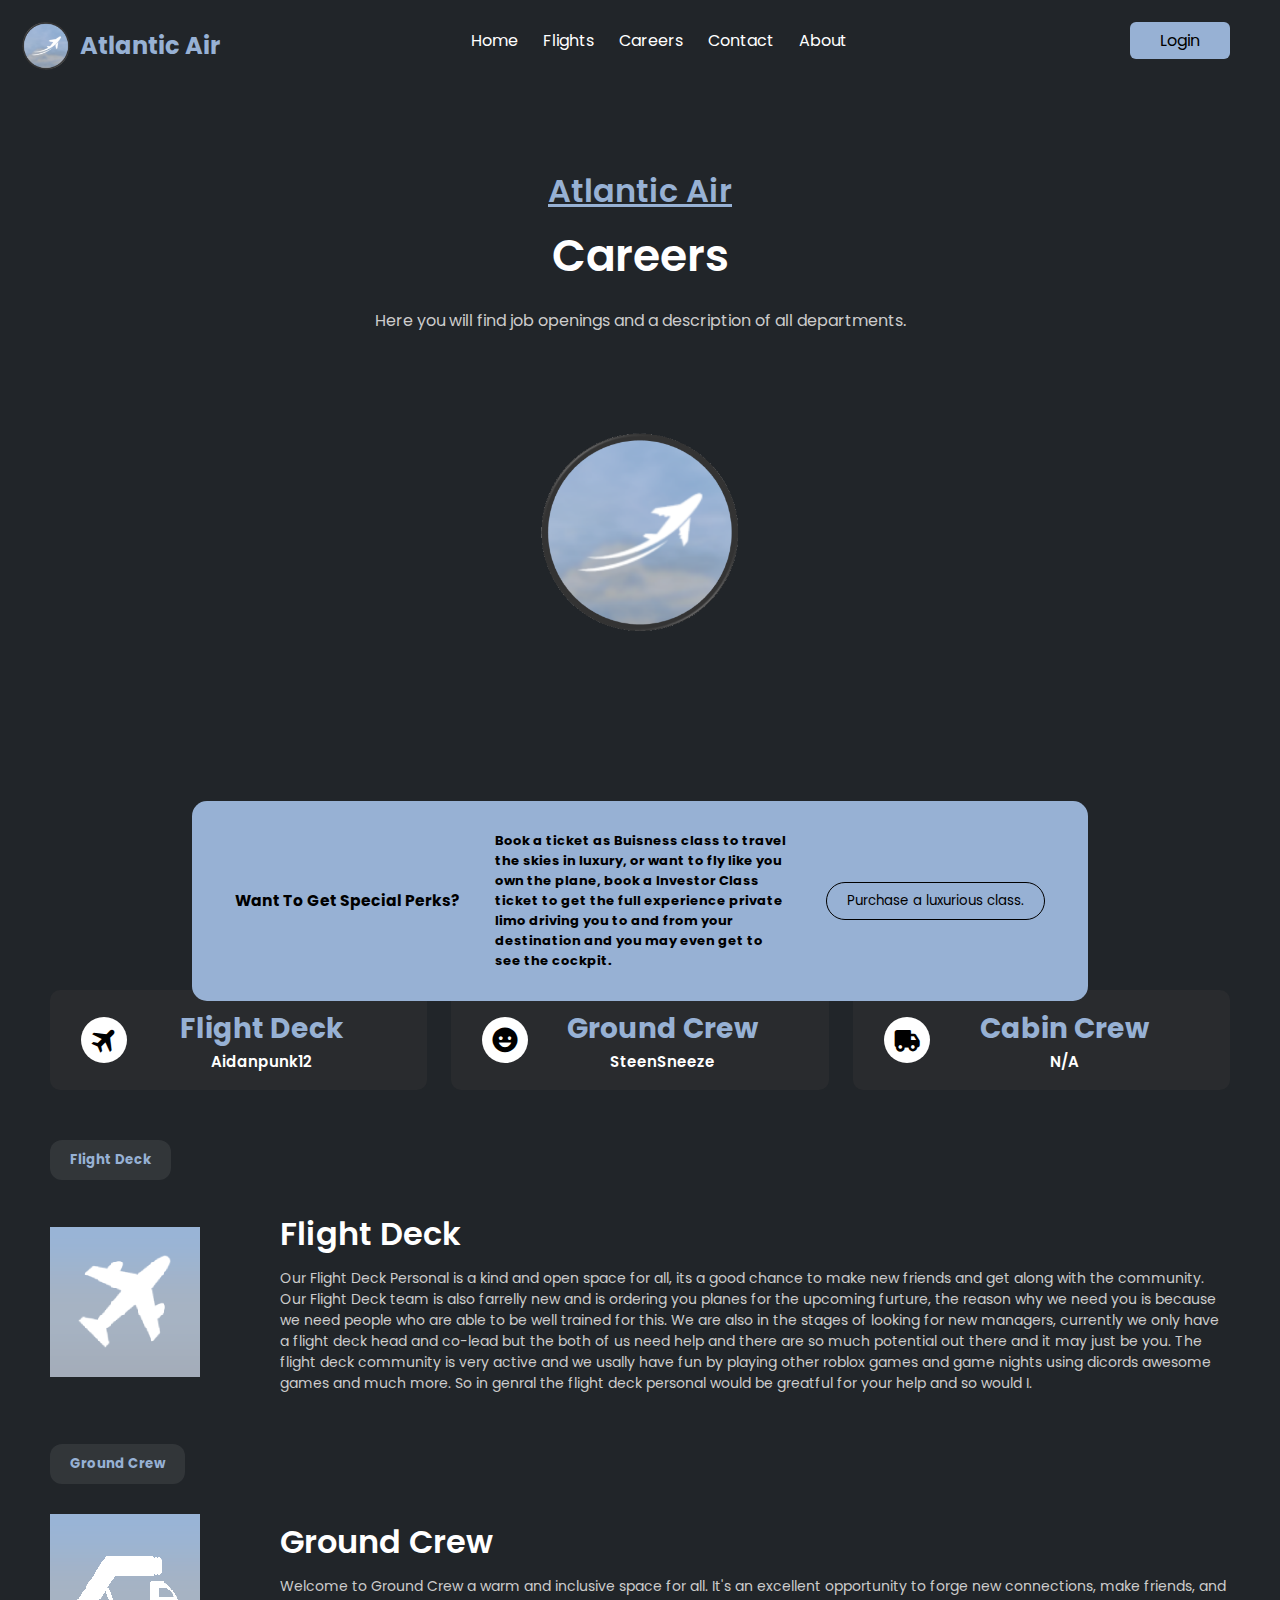
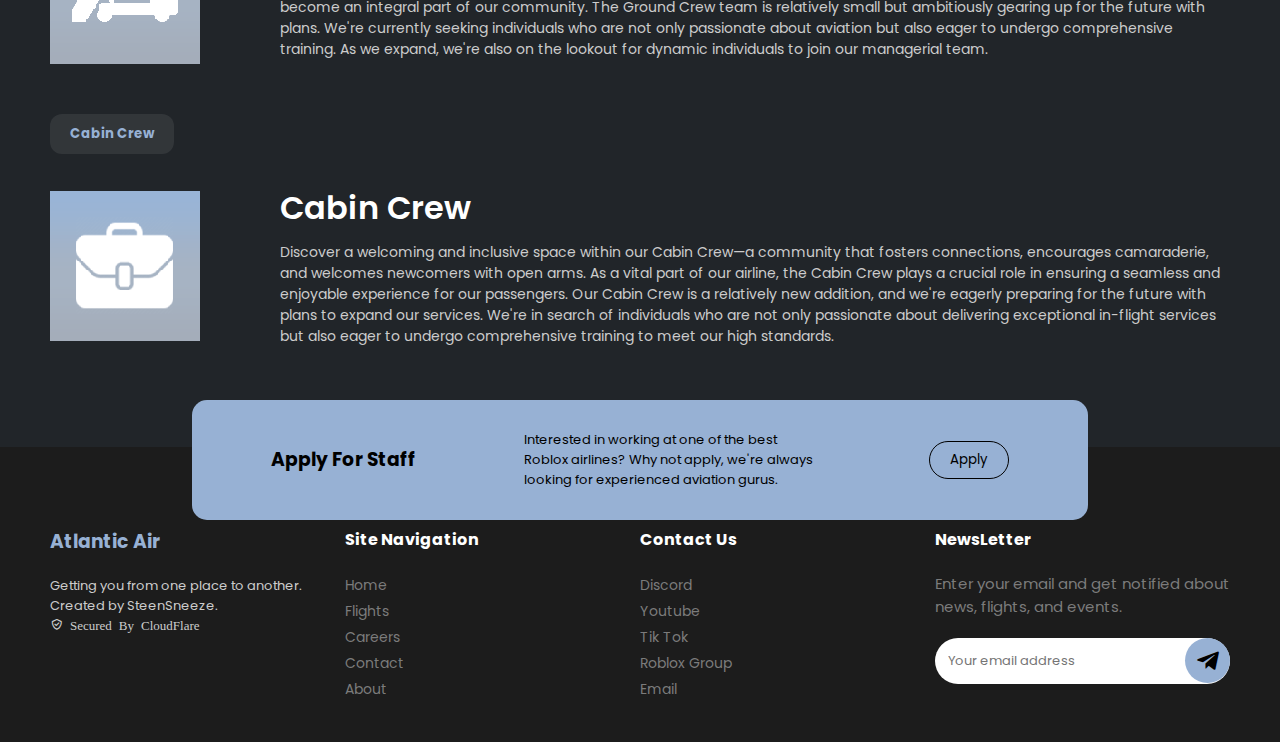
<file: public/careers.html>
<!DOCTYPE html>
<html lang="en">

<head>
    <link rel="icon" href="logo.png" type="image/png">
    <meta charset="UTF-8">
    <meta name="viewport" content="width=device-width, initial-scale=1.0">
    <link rel="stylesheet" href="https://unpkg.com/boxicons@2.1.4/css/boxicons.min.css">
    <link rel="stylesheet" href="App.css">
    <title>Atlantic Air</title>
</head>

<body>
    <div class="logo">
        <img src="logo.png">
        <a>Atlantic Air</a>
    </div>
    <div class='App'>
        <div class="navbar">
            <h2>Atlantic Air</h2>
            <ul>
                <li><a href="index.html">Home</a></li>
                <li><a href="flights.html">Flights</a></li>
                <li><a href="careers.html">Careers</a></li>
                <li><a href="contact.html">Contact</a></li>
                <li><a href="about.html">About</a></li>

            </ul>
            <a href="/login/login.html"><button class="hire-btn">Login</button></a>
        </div>

        <div class="main">
            <h4><span>Atlantic Air</span></h4>
            <p class="title">Careers</p>
            <p class="subtitle">Here you will find job openings and a description of all departments.</p>
            <img src="logo.png" alt="Atlantic Air Logo">
        </div>

        <h5>
            <div class="start">
                <h3>Want To Get Special Perks?</h3>
                <p>Book a ticket as Buisness class to travel the skies in luxury, or want to fly like you own the plane,
                    book a Investor Class ticket to get the full experience private limo driving you to and from your
                    destination and you may even get to see the cockpit.</p>
                <a href="https://www.roblox.com/groups/33201100/AtlanticAir-TM#!/store">
                    <button>Purchase a luxurious class.</button>
                </a>
            </div>
        </h5>
        <div class="guarantee">
            <div class="item">
                <div class="icon">
                    <i class='bx bxs-plane-alt'></i>
                </div>
                <div class="info">
                    <h3>Flight Deck</h3>
                    <p>Aidanpunk12</p>
                </div>
                <i class=''></i>
            </div>
            <div class="item">
                <div class="icon">
                    <i class='bx bxs-happy'></i>
                </div>
                <div class="info">
                    <h3>Ground Crew</h3>
                    <p>SteenSneeze</p>
                </div>
                <i class=''></i>
            </div>
            <div class="item">
                <div class="icon">
                    <i class='bx bxs-truck'></i>
                </div>
                <div class="info">
                    <h3>Cabin Crew</h3>
                    <p>N/A</p>
                </div>
                <i class=''></i>
            </div>
        </div>

        <h5 class="seprator">Flight Deck</h5>

        <div class="about">
            <img src="FD.png" alt="About Us Image Placeholder">
            <div class="info">
                <h3>Flight Deck</h3>
                <p>Our Flight Deck Personal is a kind and open space for all, its a good chance to make new friends and
                    get along with the community. Our Flight Deck team is also farrelly new and is ordering you planes
                    for the upcoming furture, the reason why we need you is because we need people who are able to be
                    well trained for this. We are also in the stages of looking for new managers, currently we only have
                    a flight deck head and co-lead but the both of us need help and there are so much potential out
                    there and it may just be you. The flight deck community is very active and we usally have fun by
                    playing other roblox games and game nights using dicords awesome games and much more. So in genral
                    the flight deck personal would be greatful for your help and so would I.
                </p>
            </div>
        </div>
        <h5 class="seprator">Ground Crew</h5>
        <div class="about">
            <img src="GC.png" alt="About Us Image Placeholder">
            <div class="info">
                <h3>Ground Crew</h3>
                <p>Welcome to Ground Crew a warm and inclusive space for all. It's an excellent opportunity to forge new
                    connections, make friends, and become an integral part of our community. The Ground Crew team is
                    relatively small but ambitiously gearing up for the future with plans. We're
                    currently seeking individuals who are not only passionate about aviation but also eager to undergo
                    comprehensive training. As we expand, we're also on the lookout for dynamic individuals to join our
                    managerial team.
                </p>
            </div>
        </div>
        <h5 class="seprator">Cabin Crew</h5>
        <div class="about">
            <img src="CC.png" alt="About Us Image Placeholder">
            <div class="info">
                <h3>Cabin Crew</h3>
                <p>Discover a welcoming and inclusive space within our Cabin Crew—a community that fosters connections,
                    encourages camaraderie, and welcomes newcomers with open arms. As a vital part of our airline, the
                    Cabin Crew plays a crucial role in ensuring a seamless and enjoyable experience for our passengers.
                    Our Cabin Crew is a relatively new addition, and we're eagerly preparing for the future with plans
                    to expand our services. We're in search of individuals who are not only passionate about delivering
                    exceptional in-flight services but also eager to undergo comprehensive training to meet our high
                    standards.
                </p>
            </div>
        </div>


        <footer>
            <div class="start">
                <h3>Apply For Staff</h3>
                <p class="left-text">Interested in working at one of the best Roblox airlines? Why not apply, we're
                    always looking for
                    experienced aviation gurus.</p>
                <a
                    href="https://docs.google.com/forms/d/e/1FAIpQLScOhaAz28gIP1VHd8BzXdikMi2RTFudQea3Y_iyNJKf-UBCRw/closedform">
                    <button>Apply</button>
                </a>
            </div>

            <div class="cols">
                <div class="about-col">
                    <h3>Atlantic Air</h3>
                    <p>Getting you from one place to another.</p>
                    <p>Created by SteenSneeze.</p>
                    <p><i class='bx bx-check-shield'> Secured By CloudFlare</i></p>

                </div>

                <div class="links-col">
                    <h4>Site Navigation</h4>
                    <a href="index.html">Home</a>
                    <a href="flights.html">Flights</a>
                    <a href="careers.html">Careers</a>
                    <a href="contact.html">Contact</a>
                    <a href="about.html">About</a>
                </div>

                <div class="links-col">
                    <h4>Contact Us</h4>
                    <a href="https://discord.gg/85BQymrQqJ">Discord</a>
                    <a href="https://www.youtube.com/channel/UCpftsK-LIoQ8GZlkBF5AwCw">Youtube</a>
                    <a href="https://www.tiktok.com/@atlanticairrblx">Tik Tok</a>
                    <a href="https://www.roblox.com/groups/33201100/AtlanticAir-TM#!/about#">Roblox Group</a>
                    <a href="mailto:support@atlanticair.xyz">Email</a>
                </div>

                <div class="news-col">
                    <h4>NewsLetter</h4>
                    <p>Enter your email and get notified about news, flights, and events.</p>

                    <form>
                        <input type="email" placeholder="Your email address">
                        <button><i class='bx bxl-telegram'></i></button>
                    </form>
                </div>
            </div>
        </footer>
    </div>
</body>


</html>
</file>
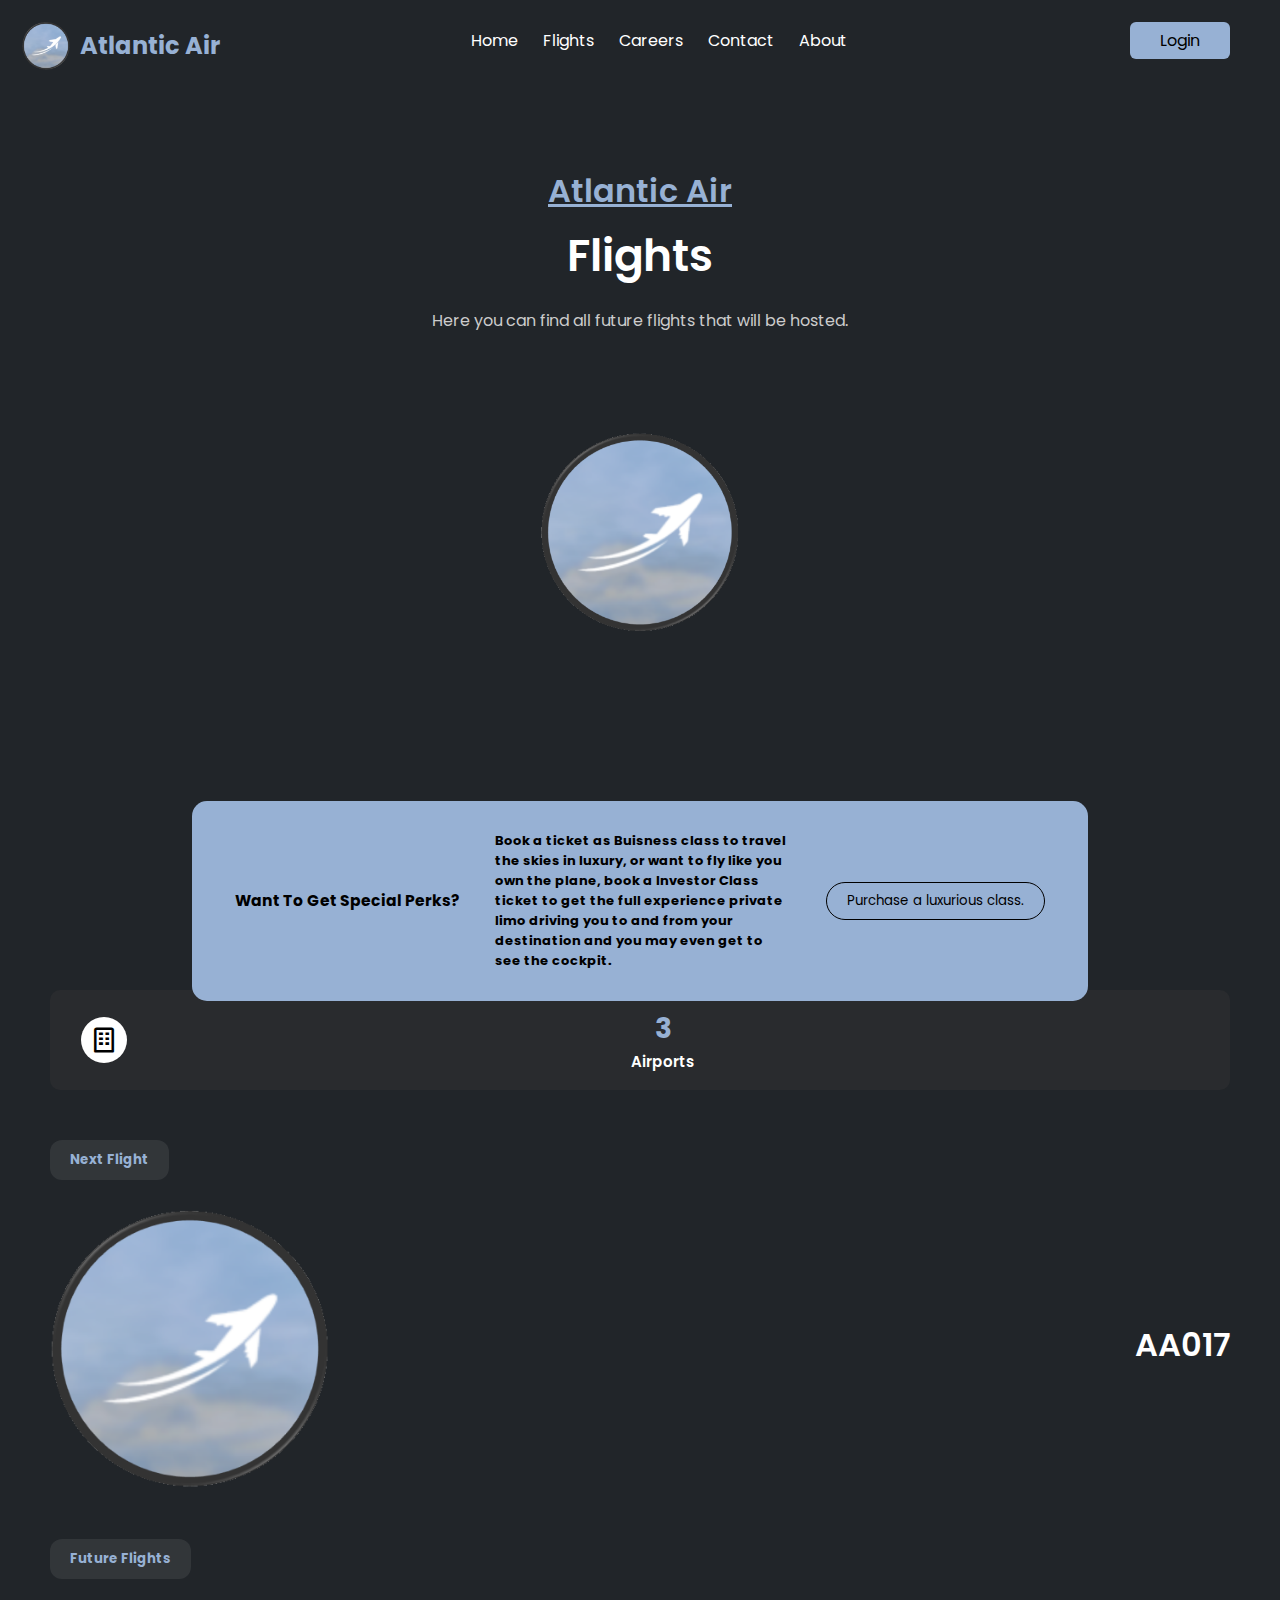
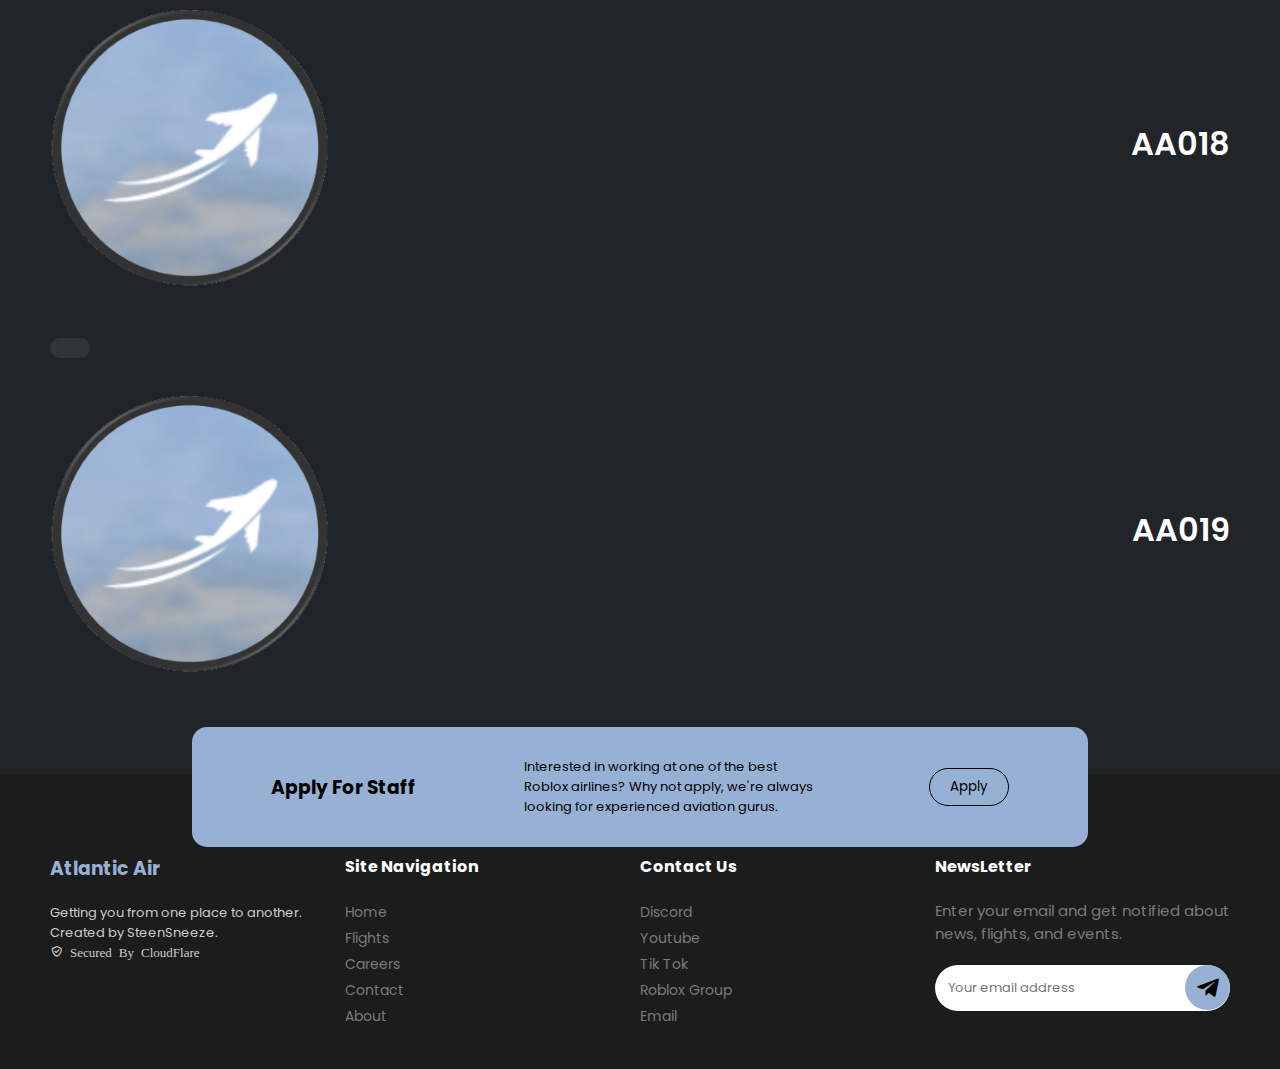
<file: public/flights.html>
<!DOCTYPE html>
<html lang="en">

<head>
    <link rel="icon" href="logo.png" type="image/png">
    <meta charset="UTF-8">
    <meta name="viewport" content="width=device-width, initial-scale=1.0">
    <link rel="stylesheet" href="https://unpkg.com/boxicons@2.1.4/css/boxicons.min.css">
    <link rel="stylesheet" href="App.css">
    <title>Atlantic Air</title>
</head>

<body>
    <div class="logo">
        <img src="logo.png">
        <a>Atlantic Air</a>
    </div>
    <div class='App'>
        <div class="navbar">
            <h2>Atlantic Air</h2>
            <ul>
                <li><a href="index.html">Home</a></li>
                <li><a href="flights.html">Flights</a></li>
                <li><a href="careers.html">Careers</a></li>
                <li><a href="contact.html">Contact</a></li>
                <li><a href="about.html">About</a></li>

            </ul>
            <a href="/login/login.html"><button class="hire-btn">Login</button></a>
        </div>
        <div class="main">
            <h4><span>Atlantic Air</span></h4>
            <p class="title">Flights</p>
            <p class="subtitle">Here you can find all future flights that will be hosted.</p>
            <img src="logo.png" alt="Atlantic Air Logo">
        </div>
        <h5>
            <div class="start">
                <h3>Want To Get Special Perks?</h3>
                <p>Book a ticket as Buisness class to travel the skies in luxury, or want to fly like you own the plane,
                    book a Investor Class ticket to get the full experience private limo driving you to and from your
                    destination and you may even get to see the cockpit.</p>
                <a href="https://www.roblox.com/groups/33201100/AtlanticAir-TM#!/store">
                    <button>Purchase a luxurious class.</button>
                </a>
            </div>
        </h5>
        <div class="guarantee">
            <div class="item">
                <div class="icon">
                    <i class='bx bx-building'></i>
                </div>
                <div class="info">
                    <h3>3</h3>
                    <p>Airports</p>
                </div>
                <i class=''></i>
            </div>

        </div>
        <h5 class="seprator">Next Flight</h5>

        <div class="about">
            <img src="logo.png" alt="LongBeach Airport">
            <div class="info">
                <h3>AA017</h3>
                <p>
                </p>
            </div>
        </div>
        <h5 class="seprator">Future Flights</h5>

        <div class="about">
            <img src="logo.png" alt="Varna Airport">
            <div class="info">
                <h3>AA018</h3>
                <p>
                </p>
            </div>
        </div>

        <h5 class="seprator"></h5>
        <div class="about">
            <img src="logo.png" alt="Pathos Airport">
            <div class="info">
                <h3>AA019</h3>
                <p>
                </p>
            </div>
        </div>
        <footer>
            <div class="start">
                <h3>Apply For Staff</h3>
                <p class="left-text">Interested in working at one of the best Roblox airlines? Why not apply, we're
                    always looking for
                    experienced aviation gurus.</p>
                <a
                    href="https://docs.google.com/forms/d/e/1FAIpQLScOhaAz28gIP1VHd8BzXdikMi2RTFudQea3Y_iyNJKf-UBCRw/closedform">
                    <button>Apply</button>
                </a>
            </div>

            <div class="cols">
                <div class="about-col">
                    <h3>Atlantic Air</h3>
                    <p>Getting you from one place to another.</p>
                    <p>Created by SteenSneeze.</p>
                    <p><i class='bx bx-check-shield'> Secured By CloudFlare</i></p>

                </div>

                <div class="links-col">
                    <h4>Site Navigation</h4>
                    <a href="index.html">Home</a>
                    <a href="flights.html">Flights</a>
                    <a href="careers.html">Careers</a>
                    <a href="contact.html">Contact</a>
                    <a href="about.html">About</a>
                </div>

                <div class="links-col">
                    <h4>Contact Us</h4>
                    <a href="https://discord.gg/85BQymrQqJ">Discord</a>
                    <a href="https://www.youtube.com/channel/UCpftsK-LIoQ8GZlkBF5AwCw">Youtube</a>
                    <a href="https://www.tiktok.com/@atlanticairrblx">Tik Tok</a>
                    <a href="https://www.roblox.com/groups/33201100/AtlanticAir-TM#!/about#">Roblox Group</a>
                    <a href="mailto:support@atlanticair.xyz">Email</a>
                </div>

                <div class="news-col">
                    <h4>NewsLetter</h4>
                    <p>Enter your email and get notified about news, flights, and events.</p>

                    <form>
                        <input type="email" placeholder="Your email address">
                        <button><i class='bx bxl-telegram'></i></button>
                    </form>
                </div>
            </div>
        </footer>
    </div>
</body>


</html>
</file>
<file: App.css>
@import url('https://fonts.googleapis.com/css2?family=Poppins:wght@300;400;500;600;700&display=swap');

* {
  margin: 0;
  padding: 0;
  box-sizing: border-box;
  font-family: 'Poppins', sans-serif;
}

body {
  height: 100vh;
  background: #212529;
}

.navbar {
  display: flex;
  align-items: center;
  justify-content: space-between;
  height: 80px;
  padding: 0 50px;
}

.navbar h2 {
  color: #212529;
  font-weight: 600;
}

.navbar ul {
  display: flex;
}

.navbar ul li {
  list-style: none;
}

.navbar ul li a {
  text-decoration: none;
  color: #fff;
  font-size: 16px;
  margin-right: 25px;
  transition: color 0.3s ease;
}

.navbar ul li:hover a {
  color: #97b1d4;
}

.navbar ul li:last-child a {
  margin: 0;
}

.hire-btn {
  text-decoration: none;
  background: #97b1d4;
  color: #000000;
  padding: 6px 30px;
  border: none;
  font-size: 16px;
  cursor: pointer;
  border-radius: 6px;
  transition: background-color 0.3s ease;
}

.hire-btn:hover {
  background: #607187;
}

.main {
  height: 640px;
  display: flex;
  flex-direction: column;
  align-items: center;
  justify-content: center;
}

.main h4 {
  font-size: 32px;
  color: #fff;
  font-weight: 600;
}

.main h4 span {
  color: #97b1d4;
  text-decoration: underline;
}

.main p.title {
  font-size: 44px;
  font-weight: 600;
  color: #fff;
  margin-top: 8px;
}

.main p.subtitle {
  font-size: 16px;
  color: #ccc;
  margin-top: 20px;
}

.main img {
  width: 200px;
  height: 200px;
  margin-top: 100px;
}

.guarantee {
  margin-top: 50px;
  padding: 0 50px;
  display: flex;
  flex-wrap: nowrap;
  gap: 24px;
}

.guarantee .item {
  background: #292b2e;
  display: flex;
  justify-content: space-between;
  align-items: center;
  height: 100px;
  width: 100%;
  border-radius: 10px;
  padding: 0 30px;
  border: 1px solid transparent;
  cursor: pointer;
  transition: all 0.3s ease;
}

.guarantee .item:hover {
  border-color: #97b1d4;
}

.guarantee .item .icon {
  width: 46px;
  height: 46px;
  background: #fff;
  border-radius: 50%;
  display: flex;
  align-items: center;
  justify-content: center;
  transition: background-color 0.3s ease;
}

.guarantee .item:hover .icon {
  background-color: #97b1d4;
}

.guarantee .item .icon i {
  font-size: 30px;
}

.guarantee .item .info {
  display: flex;
  flex-direction: column;
  align-items: center;
}

.guarantee .item .info h3 {
  color: #97b1d4;
  font-size: 28px;
}

.guarantee .item .info p {
  color: #fff;
  font-size: 15px;
  font-weight: 600;
}

.guarantee .item>i {
  color: #fff;
  font-size: 30px;
  transition: color 0.3s ease;
}

.guarantee .item:hover>i {
  color: #97b1d4;
}

.seprator {
  margin: 50px 50px 30px;
  padding: 10px 20px;
  background: rgba(255, 255, 255, 0.08);
  display: inline-block;
  color: #97b1d4;
  border-radius: 12px;
}

.about {
  display: flex;
  justify-content: space-between;
  align-items: center;
  gap: 80px;
  padding: 0 50px;
}

.about img {
  width: 280px;
}

.about .info h3 {
  color: #fff;
  font-size: 32px;
  font-weight: 600;
  margin-bottom: 10px;
}

.about .info p {
  color: #ccc;
  font-size: 14px;
}

.left-text {
  text-align: left;
}

.about .info button {
  margin-top: 30px;
}

.skills {
  display: flex;
  justify-content: space-around;
  padding: 0 50px;
}

.skills .left {
  width: 680px;
}

.skills .left .info h3 {
  color: #fff;
  font-size: 30px;
  margin-bottom: 20px;
}

.skills .left .info p {
  color: #ccc;
  font-size: 14px;
}

.skills .left button {
  margin-top: 30px;
}

.skills .right {
  width: 420px;
  height: 120px;
  display: flex;
  align-items: center;
  justify-content: center;
  flex-wrap: wrap;
  gap: 12px;
}

.skills .right .item {
  display: flex;
  align-items: center;
  justify-content: center;
  background: #383e45;
  width: 50px;
  height: 50px;
  border-radius: 10px;
}

.skills .right .item i {
  font-size: 34px;
  color: #fff;
}

h5 {
  position: relative;
  background: #212529;
  padding: 80px 50px 40px;
  margin-top: 100px;
}

h5 .start {
  display: flex;
  align-items: center;
  justify-content: space-around;
  position: absolute;
  background-color: #97b1d4;
  padding: 30px 25px;
  border-radius: 15px;
  width: 70%;
  top: -16%;
  left: 15%;
}

h5 .start p {
  font-size: 13px;
  width: 35%;
}

h5 .start button {
  background: transparent;
  border: 1px solid #000;
  cursor: pointer;
  padding: 8px 20px;
  border-radius: 100px;
  transition: all 0.3s ease;
}

footer {
  position: relative;
  background: #1c1c1c;
  padding: 80px 50px 40px;
  margin-top: 100px;
}

footer .start {
  display: flex;
  align-items: center;
  justify-content: space-around;
  position: absolute;
  background-color: #97b1d4;
  padding: 30px 25px;
  border-radius: 15px;
  width: 70%;
  top: -16%;
  left: 15%;
}

footer .start p {
  font-size: 13px;
  width: 35%;
}

footer .start button {
  background: transparent;
  border: 1px solid #000;
  cursor: pointer;
  padding: 8px 20px;
  border-radius: 100px;
  transition: all 0.3s ease;
}

footer .start button:hover {
  background-color: #fff;
  border-color: #fff;
}

footer .cols {
  display: flex;
  align-items: start;
}

footer .cols .about-col {
  flex: 3;
}

footer .cols .about-col h3 {
  color: #97b1d4;
  margin-bottom: 20px;
}

footer .cols .about-col p {
  color: #ccc;
  font-size: 13px;
}

footer .cols .links-col {
  flex: 3;
}

footer .cols .links-col h4,
footer .cols .news-col h4 {
  color: #fff;
  margin-bottom: 20px;
}

footer .cols .links-col a {
  display: block;
  text-decoration: none;
  color: #7b7b7b;
  font-size: 14px;
  line-height: 26px;
  transition: color 0.3s ease;
}

footer .cols .links-col a:hover {
  color: #97b1d4;
}

footer .cols .news-col {
  flex: 3;
}

footer .cols .news-col p {
  color: #7b7b7b;
  font-size: 15px;
}

footer .cols .news-col form {
  width: 100%;
  margin-top: 20px;
  position: relative;
}

footer .cols .news-col form input {
  width: 100%;
  background: #ffffff;
  border: none;
  padding: 13px;
  border-radius: 100px;
  font-weight: 400;
  font-size: 13px;
}

footer .cols .news-col form button {
  display: flex;
  align-items: center;
  justify-content: center;
  width: 45px;
  height: 45px;
  background: #97b1d4;
  border: none;
  border-radius: 50%;
  position: absolute;
  top: 0;
  right: 0;
  cursor: pointer;
  transition: background-color 0.3s ease;
}

footer .cols .news-col form button:hover {
  background-color: #607187;
}

footer .cols .news-col form button i {
  font-size: 26px;
}

@media screen and (max-width: 1100px) {
  .guarantee {
    flex-wrap: wrap;
    gap: 10px;
  }

  .guarantee .item {
    flex-basis: 49%;
  }

  .skills {
    justify-content: space-between;
    gap: 20px;
  }

  .skills .left {
    width: 500px;
  }

  .skills .left .info h3 {
    font-size: 22px;
  }

  .skills .left .info p {
    font-size: 12px;
  }

  footer {
    margin-top: 150px;
  }

  footer .start {
    width: 90%;
    left: 5%;
    top: -20%;
  }

  footer .cols {
    flex-wrap: wrap;
  }

  footer .cols .about-col {
    flex-basis: 50%;
  }

  footer .cols .links-col {
    flex-basis: 50%;
  }

  footer .cols .news-col {
    flex-basis: 50%;
  }

}

@media screen and (max-width: 780px) {

  .navbar button {
    display: none;
  }

  .main h4 {
    font-size: 24px;
  }

  .main p.title {
    font-size: 36px;
  }

  .main p.subtitle {
    font-size: 14px;
  }

  .guarantee .item {
    flex-basis: 100%;
  }

  .about {
    flex-wrap: wrap;
    justify-content: center;
  }

}

@media screen and (max-width: 650px) {

  .navbar {
    justify-content: center;
  }

  .navbar h2 {
    display: none;
  }

  .navbar ul li a {
    font-size: 14px;
  }

  .main {
    margin-top: 50px;
    height: 320px;
    justify-content: start;
  }

  .main h4 {
    font-size: 20px;
  }

  .main p.title {
    font-size: 28px;
  }

  .main p.subtitle {
    font-size: 12px;
  }

  .main img {
    margin-top: 40px;
    width: 150px;
    height: 150px;
  }

  .skills {
    flex-wrap: wrap;
    justify-content: center;
  }

  .skills .right {
    justify-content: space-between;
  }

  .skills .left .info h3 {
    font-size: 20px;
  }

  footer .start {
    top: -8%;
  }

  footer .start p {
    display: none;
  }

  footer .cols .about-col {
    flex-basis: 100%;
    margin-bottom: 40px;
  }

  footer .cols .links-col {
    flex-basis: 100%;
    margin-bottom: 20px;
  }

  footer .cols .news-col {
    flex-basis: 100%;
  }

}

@media screen and (max-width: 480px) {

  .main p.title {
    font-size: 18px;
  }

  .main p.subtitle {
    font-size: 10px;
  }

  .guarantee .item .info h3 {
    font-size: 20px;
  }

  .guarantee .item .info p {
    font-size: 12px;
  }

}

.logo {
  position: absolute;
  top: 22px;
  left: 22px;
  display: flex;
  align-items: center;
  gap: 10px;
}

.logo img {
  width: 48px;
}

.logo a {
  font-size: 24px;
  font-weight: bold;
  text-decoration: none;
  color: #97b1d4;
}
</file>
<file: public/App.css>
@import url('https://fonts.googleapis.com/css2?family=Poppins:wght@300;400;500;600;700&display=swap');

* {
  margin: 0;
  padding: 0;
  box-sizing: border-box;
  font-family: 'Poppins', sans-serif;
}

body {
  height: 100vh;
  background: #212529;
}

.navbar {
  display: flex;
  align-items: center;
  justify-content: space-between;
  height: 80px;
  padding: 0 50px;
}

.navbar h2 {
  color: #212529;
  font-weight: 600;
}

.navbar ul {
  display: flex;
}

.navbar ul li {
  list-style: none;
}

.navbar ul li a {
  text-decoration: none;
  color: #fff;
  font-size: 16px;
  margin-right: 25px;
  transition: color 0.3s ease;
}

.navbar ul li:hover a {
  color: #97b1d4;
}

.navbar ul li:last-child a {
  margin: 0;
}

.hire-btn {
  text-decoration: none;
  background: #97b1d4;
  color: #000000;
  padding: 6px 30px;
  border: none;
  font-size: 16px;
  cursor: pointer;
  border-radius: 6px;
  transition: background-color 0.3s ease;
}

.hire-btn:hover {
  background: #607187;
}

.main {
  height: 640px;
  display: flex;
  flex-direction: column;
  align-items: center;
  justify-content: center;
}

.main h4 {
  font-size: 32px;
  color: #fff;
  font-weight: 600;
}

.main h4 span {
  color: #97b1d4;
  text-decoration: underline;
}

.main p.title {
  font-size: 44px;
  font-weight: 600;
  color: #fff;
  margin-top: 8px;
}

.main p.subtitle {
  font-size: 16px;
  color: #ccc;
  margin-top: 20px;
}

.main img {
  width: 200px;
  height: 200px;
  margin-top: 100px;
}

.guarantee {
  margin-top: 50px;
  padding: 0 50px;
  display: flex;
  flex-wrap: nowrap;
  gap: 24px;
}

.guarantee .item {
  background: #292b2e;
  display: flex;
  justify-content: space-between;
  align-items: center;
  height: 100px;
  width: 100%;
  border-radius: 10px;
  padding: 0 30px;
  border: 1px solid transparent;
  cursor: pointer;
  transition: all 0.3s ease;
}

.guarantee .item:hover {
  border-color: #97b1d4;
}

.guarantee .item .icon {
  width: 46px;
  height: 46px;
  background: #fff;
  border-radius: 50%;
  display: flex;
  align-items: center;
  justify-content: center;
  transition: background-color 0.3s ease;
}

.guarantee .item:hover .icon {
  background-color: #97b1d4;
}

.guarantee .item .icon i {
  font-size: 30px;
}

.guarantee .item .info {
  display: flex;
  flex-direction: column;
  align-items: center;
}

.guarantee .item .info h3 {
  color: #97b1d4;
  font-size: 28px;
}

.guarantee .item .info p {
  color: #fff;
  font-size: 15px;
  font-weight: 600;
}

.guarantee .item>i {
  color: #fff;
  font-size: 30px;
  transition: color 0.3s ease;
}

.guarantee .item:hover>i {
  color: #97b1d4;
}

.seprator {
  margin: 50px 50px 30px;
  padding: 10px 20px;
  background: rgba(255, 255, 255, 0.08);
  display: inline-block;
  color: #97b1d4;
  border-radius: 12px;
}

.about {
  display: flex;
  justify-content: space-between;
  align-items: center;
  gap: 80px;
  padding: 0 50px;
}

.about img {
  width: 280px;
}

.about .info h3 {
  color: #fff;
  font-size: 32px;
  font-weight: 600;
  margin-bottom: 10px;
}

.about .info p {
  color: #ccc;
  font-size: 14px;
}

.left-text {
  text-align: left;
}

.about .info button {
  margin-top: 30px;
}

.skills {
  display: flex;
  justify-content: space-around;
  padding: 0 50px;
}

.skills .left {
  width: 680px;
}

.skills .left .info h3 {
  color: #fff;
  font-size: 30px;
  margin-bottom: 20px;
}

.skills .left .info p {
  color: #ccc;
  font-size: 14px;
}

.skills .left button {
  margin-top: 30px;
}

.skills .right {
  width: 420px;
  height: 120px;
  display: flex;
  align-items: center;
  justify-content: center;
  flex-wrap: wrap;
  gap: 12px;
}

.skills .right .item {
  display: flex;
  align-items: center;
  justify-content: center;
  background: #383e45;
  width: 50px;
  height: 50px;
  border-radius: 10px;
}

.skills .right .item i {
  font-size: 34px;
  color: #fff;
}

h5 {
  position: relative;
  background: #212529;
  padding: 80px 50px 40px;
  margin-top: 100px;
}

h5 .start {
  display: flex;
  align-items: center;
  justify-content: space-around;
  position: absolute;
  background-color: #97b1d4;
  padding: 30px 25px;
  border-radius: 15px;
  width: 70%;
  top: -16%;
  left: 15%;
}

h5 .start p {
  font-size: 13px;
  width: 35%;
}

h5 .start button {
  background: transparent;
  border: 1px solid #000;
  cursor: pointer;
  padding: 8px 20px;
  border-radius: 100px;
  transition: all 0.3s ease;
}

footer {
  position: relative;
  background: #1c1c1c;
  padding: 80px 50px 40px;
  margin-top: 100px;
}

footer .start {
  display: flex;
  align-items: center;
  justify-content: space-around;
  position: absolute;
  background-color: #97b1d4;
  padding: 30px 25px;
  border-radius: 15px;
  width: 70%;
  top: -16%;
  left: 15%;
}

footer .start p {
  font-size: 13px;
  width: 35%;
}

footer .start button {
  background: transparent;
  border: 1px solid #000;
  cursor: pointer;
  padding: 8px 20px;
  border-radius: 100px;
  transition: all 0.3s ease;
}

footer .start button:hover {
  background-color: #fff;
  border-color: #fff;
}

footer .cols {
  display: flex;
  align-items: start;
}

footer .cols .about-col {
  flex: 3;
}

footer .cols .about-col h3 {
  color: #97b1d4;
  margin-bottom: 20px;
}

footer .cols .about-col p {
  color: #ccc;
  font-size: 13px;
}

footer .cols .links-col {
  flex: 3;
}

footer .cols .links-col h4,
footer .cols .news-col h4 {
  color: #fff;
  margin-bottom: 20px;
}

footer .cols .links-col a {
  display: block;
  text-decoration: none;
  color: #7b7b7b;
  font-size: 14px;
  line-height: 26px;
  transition: color 0.3s ease;
}

footer .cols .links-col a:hover {
  color: #97b1d4;
}

footer .cols .news-col {
  flex: 3;
}

footer .cols .news-col p {
  color: #7b7b7b;
  font-size: 15px;
}

footer .cols .news-col form {
  width: 100%;
  margin-top: 20px;
  position: relative;
}

footer .cols .news-col form input {
  width: 100%;
  background: #ffffff;
  border: none;
  padding: 13px;
  border-radius: 100px;
  font-weight: 400;
  font-size: 13px;
}

footer .cols .news-col form button {
  display: flex;
  align-items: center;
  justify-content: center;
  width: 45px;
  height: 45px;
  background: #97b1d4;
  border: none;
  border-radius: 50%;
  position: absolute;
  top: 0;
  right: 0;
  cursor: pointer;
  transition: background-color 0.3s ease;
}

footer .cols .news-col form button:hover {
  background-color: #607187;
}

footer .cols .news-col form button i {
  font-size: 26px;
}

@media screen and (max-width: 1100px) {
  .guarantee {
    flex-wrap: wrap;
    gap: 10px;
  }

  .guarantee .item {
    flex-basis: 49%;
  }

  .skills {
    justify-content: space-between;
    gap: 20px;
  }

  .skills .left {
    width: 500px;
  }

  .skills .left .info h3 {
    font-size: 22px;
  }

  .skills .left .info p {
    font-size: 12px;
  }

  footer {
    margin-top: 150px;
  }

  footer .start {
    width: 90%;
    left: 5%;
    top: -20%;
  }

  footer .cols {
    flex-wrap: wrap;
  }

  footer .cols .about-col {
    flex-basis: 50%;
  }

  footer .cols .links-col {
    flex-basis: 50%;
  }

  footer .cols .news-col {
    flex-basis: 50%;
  }

}

@media screen and (max-width: 780px) {

  .navbar button {
    display: none;
  }

  .main h4 {
    font-size: 24px;
  }

  .main p.title {
    font-size: 36px;
  }

  .main p.subtitle {
    font-size: 14px;
  }

  .guarantee .item {
    flex-basis: 100%;
  }

  .about {
    flex-wrap: wrap;
    justify-content: center;
  }

}

@media screen and (max-width: 650px) {

  .navbar {
    justify-content: center;
  }

  .navbar h2 {
    display: none;
  }

  .navbar ul li a {
    font-size: 14px;
  }

  .main {
    margin-top: 50px;
    height: 320px;
    justify-content: start;
  }

  .main h4 {
    font-size: 20px;
  }

  .main p.title {
    font-size: 28px;
  }

  .main p.subtitle {
    font-size: 12px;
  }

  .main img {
    margin-top: 40px;
    width: 150px;
    height: 150px;
  }

  .skills {
    flex-wrap: wrap;
    justify-content: center;
  }

  .skills .right {
    justify-content: space-between;
  }

  .skills .left .info h3 {
    font-size: 20px;
  }

  footer .start {
    top: -8%;
  }

  footer .start p {
    display: none;
  }

  footer .cols .about-col {
    flex-basis: 100%;
    margin-bottom: 40px;
  }

  footer .cols .links-col {
    flex-basis: 100%;
    margin-bottom: 20px;
  }

  footer .cols .news-col {
    flex-basis: 100%;
  }

}

@media screen and (max-width: 480px) {

  .main p.title {
    font-size: 18px;
  }

  .main p.subtitle {
    font-size: 10px;
  }

  .guarantee .item .info h3 {
    font-size: 20px;
  }

  .guarantee .item .info p {
    font-size: 12px;
  }

}

.logo {
  position: absolute;
  top: 22px;
  left: 22px;
  display: flex;
  align-items: center;
  gap: 10px;
}

.logo img {
  width: 48px;
}

.logo a {
  font-size: 24px;
  font-weight: bold;
  text-decoration: none;
  color: #97b1d4;
}
</file>
<file: ife.css>
@import url('https://fonts.googleapis.com/css2?family=Open+Sans:wght@300;400;500;600;700&display=swap');

* {
    margin: 0;
    padding: 0;
    box-sizing: border-box;
    font-family: 'Open Sans', sans-serif;
}

body {
    display: flex;
    align-items: center;
    justify-content: center;
    min-height: 100vh;
    background: #e3f2fd;
}

.wrapper {
    width: 65vmin;
    height: 70vmin;
    display: flex;
    overflow: hidden;
    flex-direction: column;
    justify-content: center;
    background: #293447;
    border-radius: 5px;
    box-shadow: 0 20px 40px rgba(52, 87, 220, 0.2);
}

.game-details {
    color: #b8c6dc;
    font-weight: 500;
    font-size: 1.2rem;
    padding: 20px 27px;
    display: flex;
    justify-content: space-between;
}

.play-board {
    height: 100%;
    width: 100%;
    display: grid;
    background: #212837;
    grid-template: repeat(30, 1fr) / repeat(30, 1fr);
}

.play-board .food {
    background: #ff003d;
}

.play-board .head {
    background: #60cbff;
}

.controls {
    display: none;
    justify-content: space-between;
}

.controls i {
    padding: 25px 0;
    text-align: center;
    font-size: 1.3rem;
    color: #b8c6dc;
    width: calc(100% / 4);
    cursor: pointer;
    border-right: 1px solid #171b26;
}

@media screen and (max-width: 800px) {
    .wrapper {
        width: 90vmin;
        height: 115vmin;
    }

    .game-details {
        font-size: 1rem;
        padding: 15px 27px;
    }

    .controls {
        display: flex;
    }

    .controls i {
        padding: 15px 0;
        font-size: 1rem;
    }

    .hire-btn {
        text-decoration: none;
        background: #97b1d4;
        color: #000000;
        padding: 6px 30px;
        border: none;
        font-size: 16px;
        cursor: pointer;
        border-radius: 6px;
        transition: background-color 0.3s ease;
    }

    .hire-btn:hover {
        background: #607187;
    }

    .navbar ul li a {
        text-decoration: none;
        color: #fff;
        font-size: 16px;
        margin-right: 25px;
        transition: color 0.3s ease;
    }

    .navbar ul li:hover a {
        color: #97b1d4;
    }

    .navbar ul li:last-child a {
        margin: 0;
    }
}
</file>
<file: login.css>
@import url('https://fonts.googleapis.com/css2?family=Mulish:wght@300;400;500;600;700;800&display=swap');

* {
    padding: 0;
    margin: 0;
    box-sizing: border-box;
    font-family: 'Mulish', sans-serif;
}

body {
    height: 100vh;
    display: flex;
    align-items: center;
    justify-content: center;
}

.logo {
    position: absolute;
    top: 22px;
    left: 22px;
    display: flex;
    align-items: center;
    gap: 10px;
}

.logo img {
    width: 48px;
}

.logo a {
    font-size: 24px;
    font-weight: bold;
    text-decoration: none;
    color: #464646;
}

.container {
    width: 440px;
    padding: 40px 32px;
    border-radius: 8px;
    box-shadow: rgba(100, 100, 111, 0.2) 0px 7px 29px 0px;
}

.container h1 {
    font-size: 1.6rem;
}

.container .social-login {
    display: flex;
    gap: 16px;
    margin-top: 20px;
}

.container .social-login button {
    padding: 8px;
    width: 100%;
    border-radius: 8px;
    display: flex;
    align-items: center;
    justify-content: center;
    gap: 8px;
    font-size: 1rem;
    font-weight: 700;
    color: #323760;
    border: 1px solid #6667b0;
    background: transparent;
    cursor: pointer;
    transition: all 0.3s ease;
}

.container .social-login button i {
    font-size: 26px;
}

.container .social-login button:hover {
    color: #6b43ff;
    border-color: #6b43ff;
}

.container .divider {
    display: flex;
    align-items: center;
    gap: 20px;
}

.container .divider .line {
    height: 1px;
    width: 100%;
    background: #1d1d1d;
    opacity: 0.2;
    margin: 30px 0 16px;
}

.container form label {
    color: #1d1d1d;
    font-size: 14px;
    font-weight: bold;
    letter-spacing: 0.03rem;
    display: block;
    margin-top: 12px;
}

.container form .custome-input {
    position: relative;
}

.container form .custome-input input {
    color: #1d1d1d;
    font-size: 16px;
    font-weight: 500;
    width: 100%;
    height: 46px;
    letter-spacing: 0.03rem;
    border: 1px solid #1d1d1d;
    background: transparent;
    outline: none;
    border-radius: 8px;
    text-indent: 20px;
    margin-top: 6px;
    transition: all 0.3s ease;
}

.container form .custome-input input:focus {
    border-color: #5222fd;
}

.container form .custome-input i {
    position: absolute;
    font-size: 28px;
    right: 10px;
    top: 14px;
    transition: all 0.3s ease;
}

.container form .custome-input input:focus+i {
    color: #5222fd;
}

.container form .login {
    width: 100%;
    margin-top: 30px;
    background: #6b43ff;
    color: #fff;
    border: none;
    line-height: 50px;
    font-size: 18px;
    letter-spacing: 0.025em;
    cursor: pointer;
    font-weight: 800;
    border-radius: 8px;
    box-shadow: 0 5px 10px rgba(0, 0, 0, 0.15);
    transition: all 0.3s ease;
}

.container form .login:hover {
    background: #5222fd;
}

.container .links {
    display: flex;
    justify-content: space-between;
    margin-top: 30px;
}

.container .links a {
    color: #6b43ff;
    font-weight: 600;
    font-size: 1rem;
    text-decoration: none;
    text-underline-offset: 6px;
    text-decoration-color: #6b43ff;
}

.container .links a:hover {
    text-decoration: underline;
}
</file>
<file: login/login.css>
@import url('https://fonts.googleapis.com/css2?family=Mulish:wght@300;400;500;600;700;800&display=swap');

* {
    padding: 0;
    margin: 0;
    box-sizing: border-box;
    font-family: 'Mulish', sans-serif;
}

body {
    height: 100vh;
    display: flex;
    align-items: center;
    justify-content: center;
}

.logo {
    position: absolute;
    top: 22px;
    left: 22px;
    display: flex;
    align-items: center;
    gap: 10px;
}

.logo img {
    width: 48px;
}

.logo a {
    font-size: 24px;
    font-weight: bold;
    text-decoration: none;
    color: #464646;
}

.container {
    width: 440px;
    padding: 40px 32px;
    border-radius: 8px;
    box-shadow: rgba(100, 100, 111, 0.2) 0px 7px 29px 0px;
}

.container h1 {
    font-size: 1.6rem;
}

.container .social-login {
    display: flex;
    gap: 16px;
    margin-top: 20px;
}

.container .social-login button {
    padding: 8px;
    width: 100%;
    border-radius: 8px;
    display: flex;
    align-items: center;
    justify-content: center;
    gap: 8px;
    font-size: 1rem;
    font-weight: 700;
    color: #323760;
    border: 1px solid #6667b0;
    background: transparent;
    cursor: pointer;
    transition: all 0.3s ease;
}

.container .social-login button i {
    font-size: 26px;
}

.container .social-login button:hover {
    color: #6b43ff;
    border-color: #6b43ff;
}

.container .divider {
    display: flex;
    align-items: center;
    gap: 20px;
}

.container .divider .line {
    height: 1px;
    width: 100%;
    background: #1d1d1d;
    opacity: 0.2;
    margin: 30px 0 16px;
}

.container form label {
    color: #1d1d1d;
    font-size: 14px;
    font-weight: bold;
    letter-spacing: 0.03rem;
    display: block;
    margin-top: 12px;
}

.container form .custome-input {
    position: relative;
}

.container form .custome-input input {
    color: #1d1d1d;
    font-size: 16px;
    font-weight: 500;
    width: 100%;
    height: 46px;
    letter-spacing: 0.03rem;
    border: 1px solid #1d1d1d;
    background: transparent;
    outline: none;
    border-radius: 8px;
    text-indent: 20px;
    margin-top: 6px;
    transition: all 0.3s ease;
}

.container form .custome-input input:focus {
    border-color: #5222fd;
}

.container form .custome-input i {
    position: absolute;
    font-size: 28px;
    right: 10px;
    top: 14px;
    transition: all 0.3s ease;
}

.container form .custome-input input:focus+i {
    color: #5222fd;
}

.container form .login {
    width: 100%;
    margin-top: 30px;
    background: #6b43ff;
    color: #fff;
    border: none;
    line-height: 50px;
    font-size: 18px;
    letter-spacing: 0.025em;
    cursor: pointer;
    font-weight: 800;
    border-radius: 8px;
    box-shadow: 0 5px 10px rgba(0, 0, 0, 0.15);
    transition: all 0.3s ease;
}

.container form .login:hover {
    background: #5222fd;
}

.container .links {
    display: flex;
    justify-content: space-between;
    margin-top: 30px;
}

.container .links a {
    color: #6b43ff;
    font-weight: 600;
    font-size: 1rem;
    text-decoration: none;
    text-underline-offset: 6px;
    text-decoration-color: #6b43ff;
}

.container .links a:hover {
    text-decoration: underline;
}
</file>
